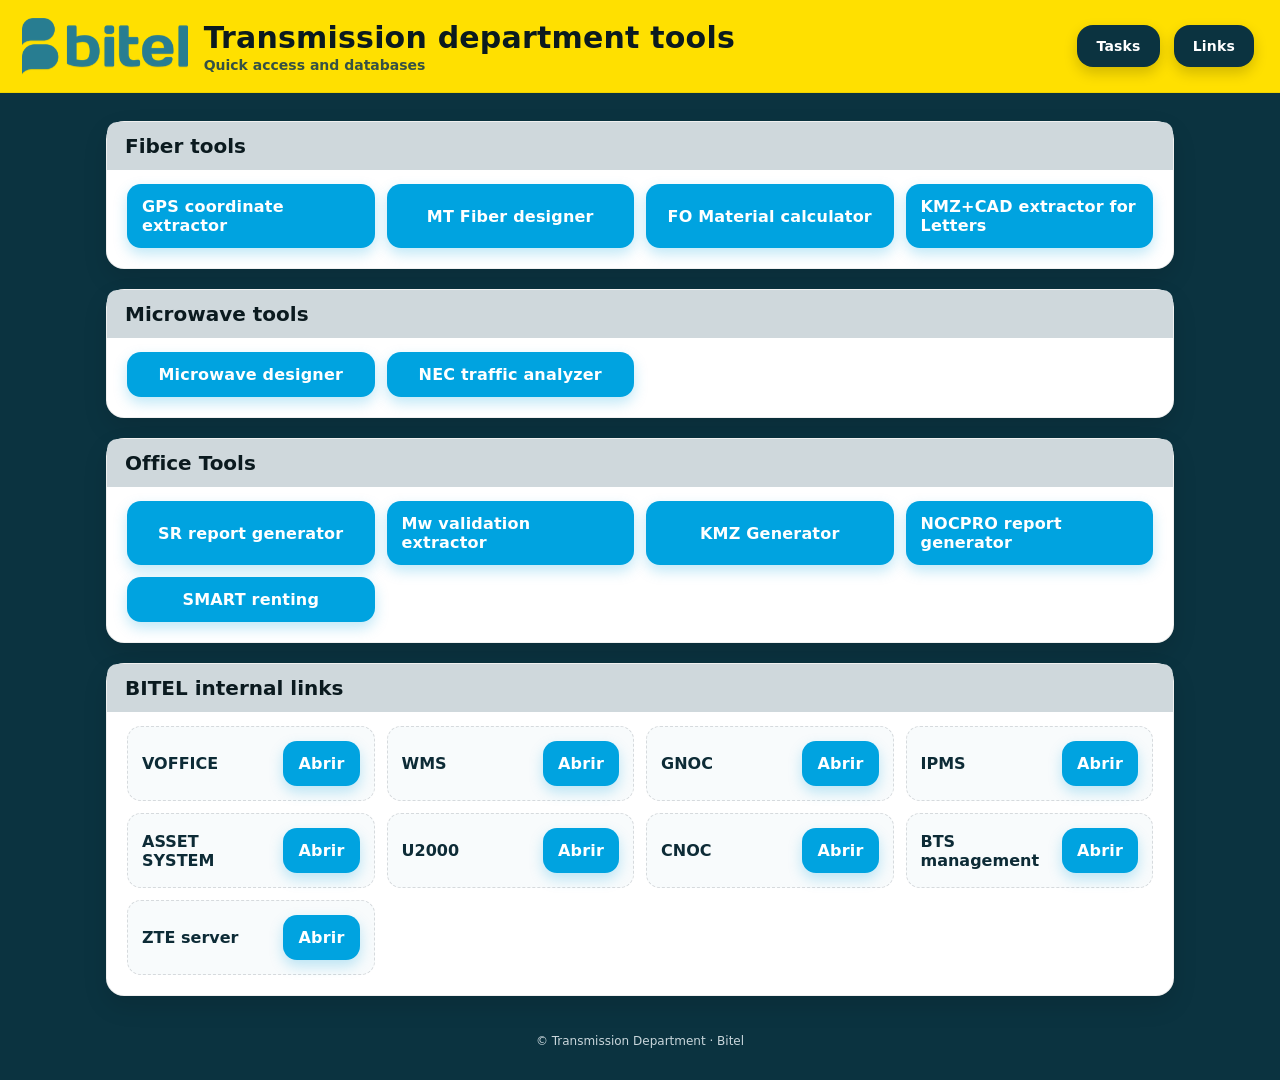
<file: index.html>
<!DOCTYPE html>
<html lang="es">

<head>
    <meta charset="utf-8" />
    <meta name="viewport" content="width=device-width, initial-scale=1" />

    <title>Transmission department tools</title>

    <!-- Evitar cache -->
    <meta http-equiv="Cache-Control" content="no-cache, no-store, must-revalidate" />
    <meta http-equiv="Pragma" content="no-cache" />
    <meta http-equiv="Expires" content="0" />

    <!-- CSS externo -->
    <link rel="stylesheet" href="assets/css/styles.css" />

    <!-- JS -->
    <script src="assets/js/main.js" defer></script>
</head>

<body>

    <!-- CABECERA -->
    <header class="header">

        <!-- BLOQUE IZQUIERDO -->
        <div class="header-left">

            <img src="assets/img/bitel_logo.png" alt="Bitel logo" />

            <div class="title-wrap">
                <div class="title">
                    Transmission department tools
                </div>

                <div class="subtitle">
                    Quick access and databases
                </div>
            </div>

        </div>

        <!-- BOTONES DERECHA -->
        <div style="margin-left:auto; display:flex; gap:10px;">

            <a
                href="https://vikunja.38-250-161-19.nip.io"
                class="btn header-btn"
                target="_blank"
                rel="noopener noreferrer"
            >
                Tasks
            </a>

            <a
                href="links-tra/"
                class="btn header-btn"
                rel="noopener noreferrer"
            >
                Links
            </a>

        </div>

    </header>

    <main class="container">

        <!-- Herramientas -->
        <section class="section">

            <h2>Fiber tools</h2>

            <div class="grid">

                <a
                    class="btn"
                    href="kmz_extractor/"
                    rel="noopener noreferrer"
                >
                    GPS coordinate extractor
                </a>

                <a
                    class="btn"
                    href="poles-extractor/"
                    rel="noopener noreferrer"
                >
                    MT Fiber designer
                </a>

                <a
                    class="btn"
                    href="assets/data/Fiber_material_calculator.xlsm"
                    download="Fiber_material_calculator.xlsm"
                >
                    FO Material calculator
                </a>

                <a
                    class="btn"
                    href="https://alvaromartinezg.github.io/informativeletter/"
                    target="_blank"
                    rel="noopener noreferrer"
                >
                    KMZ+CAD extractor for Letters
                </a>

            </div>

        </section>

        <section class="section">

            <h2>Microwave tools</h2>

            <div class="grid">

                <a
                    class="btn"
                    href="https://alvaromartinezg.github.io/microwavedesigner/"
                    rel="noopener noreferrer"
                >
                    Microwave designer
                </a>

                <a
                    class="btn"
                    href="traffic-analyzer/"
                    rel="noopener noreferrer"
                >
                    NEC traffic analyzer
                </a>
                
            </div>

        </section>

        <section class="section">

            <h2>Office Tools</h2>

            <div class="grid">

                <a
                    class="btn"
                    href="https://alvaromartinezg.github.io/sr_dashboard/"
                    rel="noopener noreferrer"
                >
                    SR report generator
                </a>

                <a
                    class="btn"
                    href="https://alvaromartinezg.github.io/extractor-validaciones/"
                    rel="noopener noreferrer"
                >
                    Mw validation extractor
                </a>

                <a
                    class="btn"
                    href="generate-kmz/"
                    rel="noopener noreferrer"
                >
                    KMZ Generator
                    
                <a
                    class="btn"
                    href="nocpro-report-generator/"
                    rel="noopener noreferrer"
                >
                    NOCPRO report generator                   
                </a>

                 <a
                    class="btn"
                    href="smart-renting/"
                    rel="noopener noreferrer"
                >
                    SMART renting                 
                </a>
                
            </div>

        </section>

        <section class="section">

            <h2>BITEL internal links</h2>

            <div class="grid">

                <div class="linkcard">
                    <span class="name">VOFFICE</span>
                    <a
                        class="btn"
                        href="http://voffice.viettel.vn/app-view/"
                        target="_blank"
                        rel="noopener noreferrer"
                    >
                        Abrir
                    </a>
                </div>

                <div class="linkcard">
                    <span class="name">WMS</span>
                    <a
                        class="btn"
                        href="https://auth.viettel.vn/auth/login?appCode=PT08014_NC&service=http%3A%2F%2F10.121.6.132%3A8087%2FWMS"
                        target="_blank"
                        rel="noopener noreferrer"
                    >
                        Abrir
                    </a>
                </div>

                <div class="linkcard">
                    <span class="name">GNOC</span>
                    <a
                        class="btn"
                        href="https://10.255.58.201:9000/"
                        target="_blank"
                        rel="noopener noreferrer"
                    >
                        Abrir
                    </a>
                </div>

                <div class="linkcard">
                    <span class="name">IPMS</span>
                    <a
                        class="btn"
                        href="https://10.121.62.70"
                        target="_blank"
                        rel="noopener noreferrer"
                    >
                        Abrir
                    </a>
                </div>

                <div class="linkcard">
                    <span class="name">ASSET SYSTEM</span>
                    <a
                        class="btn"
                        href="http://10.121.6.132:8880/AMS/authenticateAction.do"
                        target="_blank"
                        rel="noopener noreferrer"
                    >
                        Abrir
                    </a>
                </div>

                <div class="linkcard">
                    <span class="name">U2000</span>
                    <a
                        class="btn"
                        href="https://10.121.42.67:31943/unisso/login.action"
                        target="_blank"
                        rel="noopener noreferrer"
                    >
                        Abrir
                    </a>
                </div>

                <div class="linkcard">
                    <span class="name">CNOC</span>
                    <a
                        class="btn"
                        href="http://10.121.184.131:8888/#/"
                        target="_blank"
                        rel="noopener noreferrer"
                    >
                        Abrir
                    </a>
                </div>

                <div class="linkcard">
                    <span class="name">BTS management</span>
                    <a
                        class="btn"
                        href="http://btsmanagement.bitel.com.pe:8080/bts-plan/index"
                        target="_blank"
                        rel="noopener noreferrer"
                    >
                        Abrir
                    </a>
                </div>                

                <div class="linkcard">
                    <span class="name">ZTE server</span>
                    <a
                        class="btn"
                        href="https://10.121.171.54:28001/uportal/framework/default.html#/home"
                        target="_blank"
                        rel="noopener noreferrer"
                    >
                        Abrir
                    </a>
                </div>                    
            </div>

        </section>

        <div class="footer">
            © Transmission Department · Bitel
        </div>

    </main>

</body>

</html>
</file>
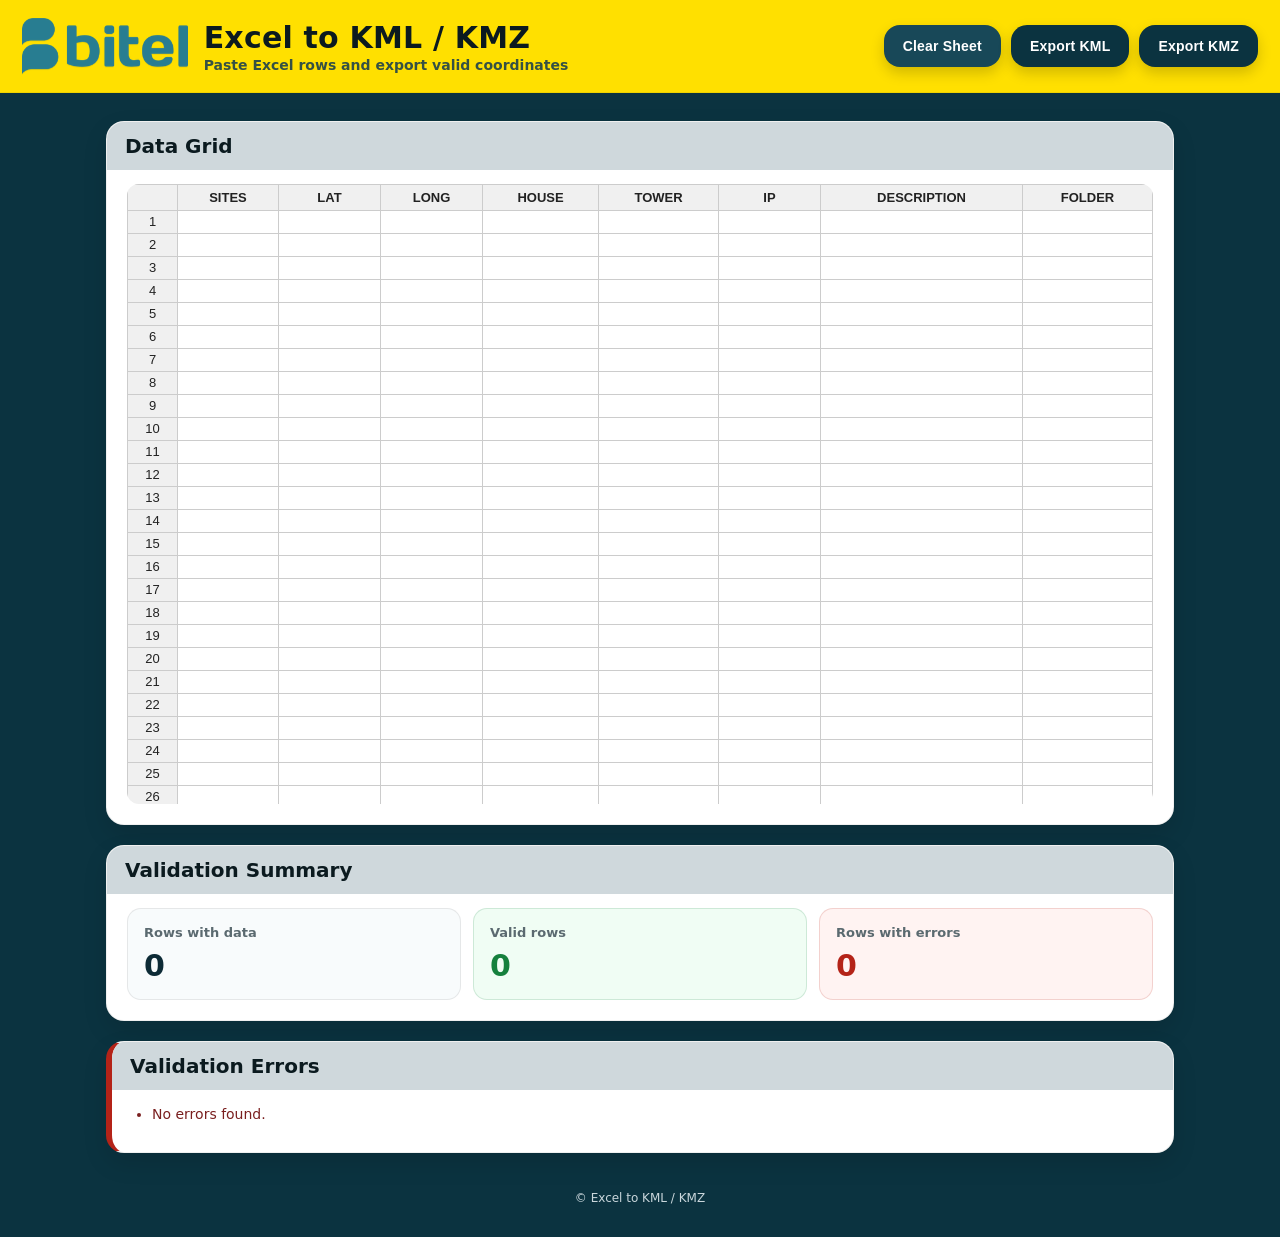
<file: generate-kmz/index.html>
<!DOCTYPE html>
<html lang="en">
<head>
  <meta charset="UTF-8" />
  <meta name="viewport" content="width=device-width, initial-scale=1.0" />
  <title>Excel to KML / KMZ</title>

  <meta http-equiv="Cache-Control" content="no-cache, no-store, must-revalidate" />
  <meta http-equiv="Pragma" content="no-cache" />
  <meta http-equiv="Expires" content="0" />

  <!-- Libraries -->
  <link rel="stylesheet" href="libs/handsontable.full.min.css" />
  <script src="libs/handsontable.full.min.js"></script>
  <script src="libs/jszip.min.js"></script>

  <!-- External CSS -->
  <link rel="stylesheet" href="css/styles.css" />
</head>
<body>
  <header class="header">
    <div class="header-left">
      <img src="../assets/img/bitel_logo.png" class="logo" alt="bitel">

      <div class="title-wrap">
        <div class="title">Excel to KML / KMZ</div>
        <div class="subtitle">Paste Excel rows and export valid coordinates</div>
      </div>
    </div>

    <div class="header-actions">
      <button class="btn header-btn secondary-dark" id="btnClear">Clear Sheet</button>
      <button class="btn header-btn" id="btnExportKML">Export KML</button>
      <button class="btn header-btn" id="btnExportKMZ">Export KMZ</button>
    </div>
  </header>

  <main class="container">
    <section class="section">
      <h2>Data Grid</h2>
      <div id="grid"></div>
    </section>

    <section class="section">
      <h2>Validation Summary</h2>

      <div class="summary-grid">
        <div class="summary-card">
          <div class="summary-label">Rows with data</div>
          <div class="summary-value" id="countRows">0</div>
        </div>

        <div class="summary-card valid">
          <div class="summary-label">Valid rows</div>
          <div class="summary-value" id="countValid">0</div>
        </div>

        <div class="summary-card invalid">
          <div class="summary-label">Rows with errors</div>
          <div class="summary-value" id="countInvalid">0</div>
        </div>
      </div>
    </section>

    <section class="section error-section">
      <h2>Validation Errors</h2>
      <ul id="errorList" class="error-list">
        <li>No errors found.</li>
      </ul>
    </section>

    <div class="footer">© Excel to KML / KMZ</div>
  </main>

  <script src="js/main.js"></script>
</body>
</html>
</file>
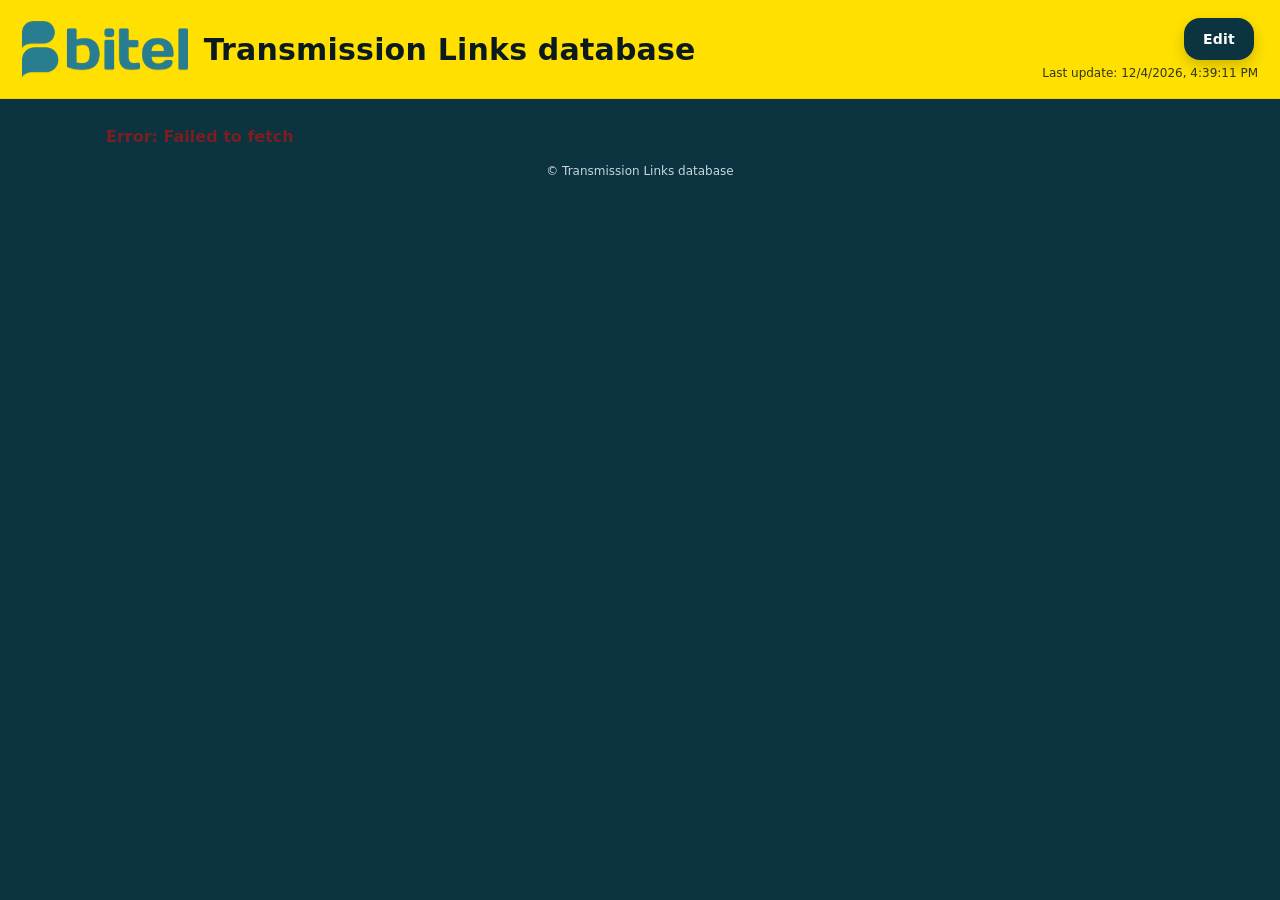
<file: Links-tra/index.html>
<!DOCTYPE html>
<html lang="es">
<head>
  <meta charset="utf-8" />
  <meta name="viewport" content="width=device-width, initial-scale=1" />
  <title>Transmission Links database</title>

  <!-- Evitar cache -->
  <meta http-equiv="Cache-Control" content="no-cache, no-store, must-revalidate" />
  <meta http-equiv="Pragma" content="no-cache" />
  <meta http-equiv="Expires" content="0" />

  <link rel="stylesheet" href="css/styles.css" />
  <script src="js/main.js" defer></script>
</head>

<body>
  <header class="header">
    <div class="header-left">
      <!-- Si no tienes logo, borra esta línea o sube img/bitel_logo.png -->
      <img 
        src="../img/bitel_logo.png" 
        alt="Logo" 
        style="cursor:pointer;"
        onclick="window.open('https://alvaromartinezg.github.io/transmission.department/','_blank')"
        />

      <div class="title-wrap">
        <div class="title">Transmission Links database</div>
      </div>
    </div>

    <!-- Derecha: Edit + fecha debajo -->
    <div style="display:flex; flex-direction:column; align-items:flex-end; gap:6px; margin-left:auto; text-align:right;">
      <a
        id="btnOpenSheet"
        class="btn header-btn"
        href="https://docs.google.com/spreadsheets/d/1t6MH60weJzUU30DJZ1s3tjhOtjsX1IqersjEL15roZs/edit?usp=sharing"
        target="_blank"
        rel="noopener noreferrer"
        style="text-decoration:none;"
      >
        Edit
      </a>

      <div style="font-size:12px; opacity:.85; white-space:nowrap;">
        Last update: <span id="lastUpdate">—</span>
      </div>
    </div>
  </header>

  <main class="container">
    <!-- Secciones dinámicas según Columna A -->
    <div id="sections"></div>

    <!-- Solo para mostrar errores si ocurren -->
    <div id="errorBox" class="muted"
         style="margin-top:10px; display:none; color:#7a1f1f; font-weight:700;">
      Error: <span id="errorText"></span>
    </div>

    <div class="footer">© Transmission Links database</div>
  </main>
</body>
</html>
</file>
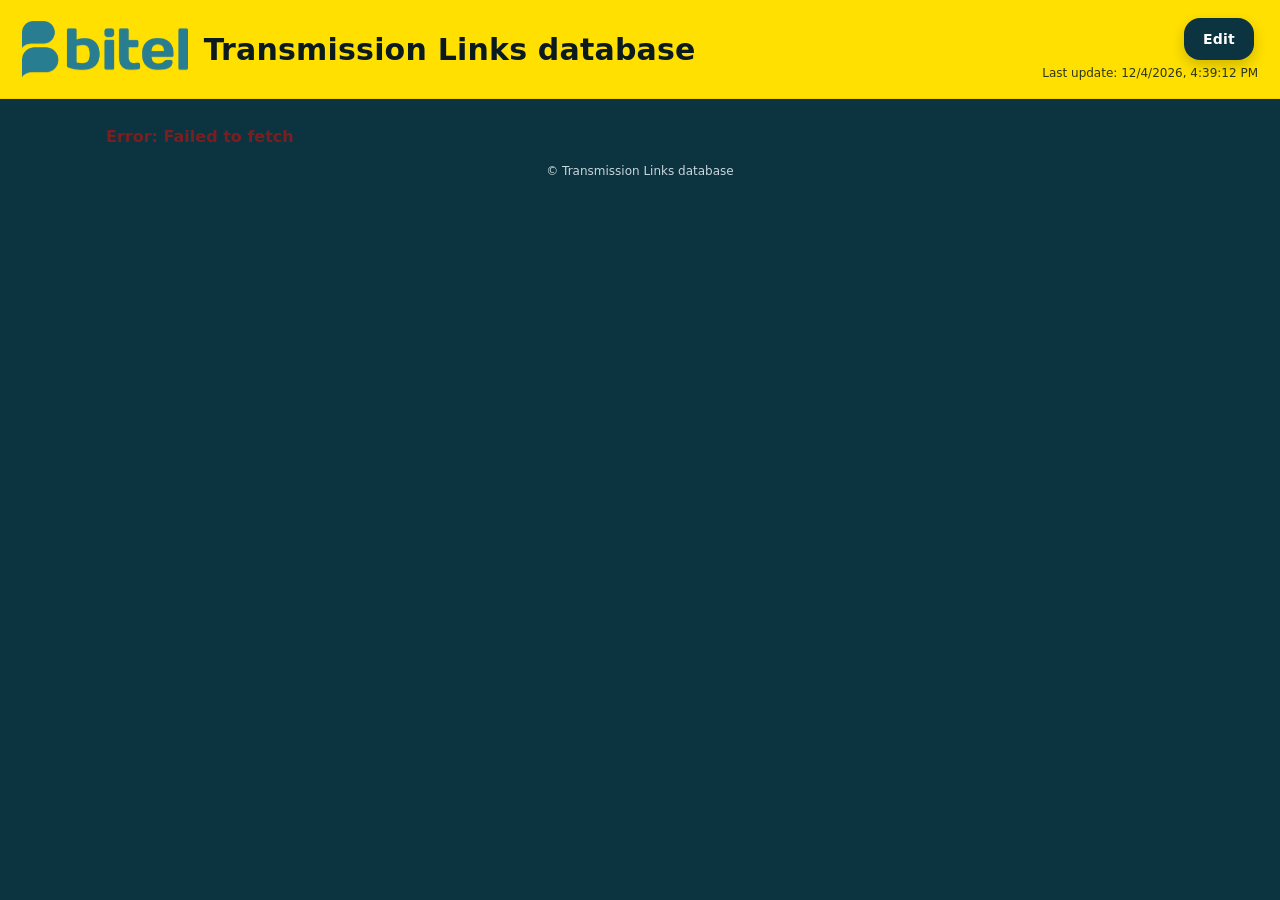
<file: links-tra/index.html>
<!DOCTYPE html>
<html lang="es">
<head>
  <meta charset="utf-8" />
  <meta name="viewport" content="width=device-width, initial-scale=1" />
  <title>Transmission Links database</title>

  <!-- Evitar cache -->
  <meta http-equiv="Cache-Control" content="no-cache, no-store, must-revalidate" />
  <meta http-equiv="Pragma" content="no-cache" />
  <meta http-equiv="Expires" content="0" />

  <link rel="stylesheet" href="css/styles.css" />
  <script src="js/main.js" defer></script>
</head>

<body>
  <header class="header">
    <div class="header-left">
      <!-- Si no tienes logo, borra esta línea o sube img/bitel_logo.png -->
      <img 
        src="../assets/img/bitel_logo.png" 
        alt="Logo" 
        style="cursor:pointer;"
        onclick="window.open('https://alvaromartinezg.github.io/transmission.department/','_blank')"
        />

      <div class="title-wrap">
        <div class="title">Transmission Links database</div>
      </div>
    </div>

    <!-- Derecha: Edit + fecha debajo -->
    <div style="display:flex; flex-direction:column; align-items:flex-end; gap:6px; margin-left:auto; text-align:right;">
      <a
        id="btnOpenSheet"
        class="btn header-btn"
        href="https://docs.google.com/spreadsheets/d/1t6MH60weJzUU30DJZ1s3tjhOtjsX1IqersjEL15roZs/edit?usp=sharing"
        target="_blank"
        rel="noopener noreferrer"
        style="text-decoration:none;"
      >
        Edit
      </a>

      <div style="font-size:12px; opacity:.85; white-space:nowrap;">
        Last update: <span id="lastUpdate">—</span>
      </div>
    </div>
  </header>

  <main class="container">
    <!-- Secciones dinámicas según Columna A -->
    <div id="sections"></div>

    <!-- Solo para mostrar errores si ocurren -->
    <div id="errorBox" class="muted"
         style="margin-top:10px; display:none; color:#7a1f1f; font-weight:700;">
      Error: <span id="errorText"></span>
    </div>

    <div class="footer">© Transmission Links database</div>
  </main>
</body>
</html>
</file>
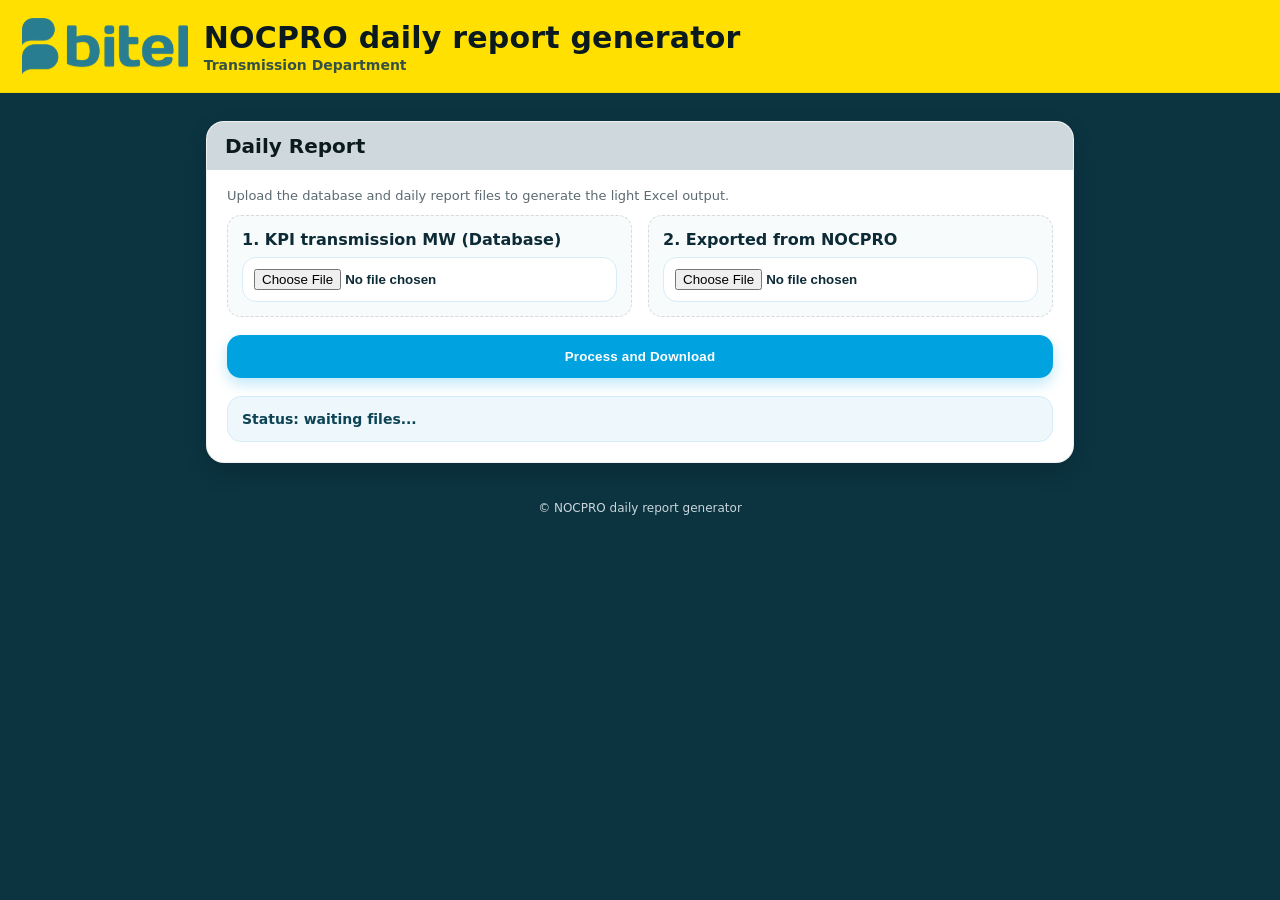
<file: nocpro-report-generator/index.html>
<!DOCTYPE html>
<html lang="es">
<head>
  <meta charset="UTF-8" />
  <meta name="viewport" content="width=device-width, initial-scale=1.0" />
  <title>Daily Report</title>

  <script src="./xlsx.full.min.js"></script>

  <style>
    :root{
      --bitel-yellow:#FFE000;
      --bitel-blue:#00A3E0;
      --bitel-blue-600:#008bbf;
      --page-bg:#0b3340;
      --card-bg:#ffffff;
      --text:#0e1b1f;
      --muted:#5b6a70;
      --ring: rgba(0,163,224,.35);
      --shadow: 0 10px 24px rgba(0,0,0,.12);
      --radius:18px;
    }

    *{box-sizing:border-box}
    html,body{height:100%}

    body{
      margin:0;
      font-family: system-ui,-apple-system,Segoe UI,Roboto,Ubuntu,Cantarell,"Helvetica Neue",Arial;
      background: var(--page-bg);
      color: var(--text);
    }

    .header{
      background: var(--bitel-yellow);
      padding: 18px 22px;
      display:flex;
      align-items:center;
      gap:16px;
      position:sticky;
      top:0;
      z-index:5;
      border-bottom: 1px solid rgba(0,0,0,.06);
    }

    .header-left{
      display:flex;
      align-items:center;
      gap:16px;
    }

    .header img{
      height:56px;
      width:auto;
      display:block;
      filter: drop-shadow(0 1px 0 rgba(0,0,0,.06));
    }

    .title-wrap{
      display:flex;
      flex-direction:column;
      gap:2px;
    }

    .title{
      font-weight:800;
      letter-spacing:.2px;
      font-size: clamp(20px, 2.4vw, 30px);
      color:#0b1a1f;
    }

    .subtitle{
      font-weight:600;
      color:#20424c;
      font-size:14px;
      opacity:.9;
    }

    .container{
      max-width: 900px;
      margin: 28px auto;
      padding: 0 16px;
    }

    .section{
      background: var(--card-bg);
      border-radius: var(--radius);
      box-shadow: var(--shadow);
      padding: 20px;
      margin-bottom: 20px;
      border:1px solid rgba(0,0,0,.06);
      overflow:hidden;
    }

    .section h2{
      margin: -20px -20px 18px -20px;
      font-size: 20px;
      color: #0b1a1f;
      background: #cfd8dc;
      padding: 12px 18px;
      border-radius: 10px 10px 0 0;
    }

    .hint{
      color: var(--muted);
      font-size:13px;
      margin:6px 0 12px;
    }

    .upload-grid{
      display:grid;
      grid-template-columns: repeat(2, minmax(0, 1fr));
      gap:16px;
      margin-top: 10px;
    }

    .upload-card{
      border:1px dashed #d6dadd;
      border-radius:14px;
      padding:14px;
      background:#f8fbfc;
    }

    label{
      font-weight:800;
      display:block;
      margin-bottom:8px;
      color:#0d2b36;
    }

    input[type="file"]{
      width:100%;
      padding:11px;
      border:1px solid #d6ecf6;
      border-radius:14px;
      background:#ffffff;
      color:#0d2b36;
      font-weight:600;
      cursor:pointer;
    }

    input[type="file"]:focus{
      outline:none;
      box-shadow:0 0 0 4px var(--ring);
    }

    .btn{
      width:100%;
      display:inline-flex;
      align-items:center;
      justify-content:center;
      gap:10px;
      text-decoration:none;
      cursor:pointer;
      border:1px solid transparent;
      border-radius:14px;
      padding:13px 14px;
      font-weight:800;
      letter-spacing:.2px;
      background: var(--bitel-blue);
      color:white;
      box-shadow: 0 6px 14px rgba(0,163,224,.25);
      transition: transform .08s ease, box-shadow .12s ease, background .12s ease;
      margin-top:18px;
    }

    .btn:hover{
      transform: translateY(-1px);
      background: var(--bitel-blue-600);
    }

    .btn:focus{
      outline: none;
      box-shadow: 0 0 0 4px var(--ring);
    }

    .btn:disabled{
      background:#8b9aa0;
      cursor:not-allowed;
      transform:none;
      box-shadow:none;
    }

    #status{
      margin-top:18px;
      padding:14px;
      border-radius:14px;
      background:#eef7fb;
      color:#0c4455;
      white-space:pre-line;
      font-size:14px;
      font-weight:700;
      border:1px solid #d6ecf6;
    }

    .footer{
      color:#c9d6db;
      font-size:12px;
      text-align:center;
      padding:18px 0 32px;
    }

    @media (max-width:720px){
      .upload-grid{ grid-template-columns: 1fr; }
    }

    @media (max-width:520px){
      .header{ padding:14px 14px }
      .header img{ height:48px }
    }
  </style>
</head>
<body>
  <header class="header">
    <div class="header-left">
      <img src="../assets/img/bitel_logo.png" alt="Logo Bitel" />
      <div class="title-wrap">
        <div class="title">NOCPRO daily report generator</div>
        <div class="subtitle">Transmission Department</div>
      </div>
    </div>
  </header>

  <main class="container">
    <section class="section">
      <h2>Daily Report</h2>
      <p class="hint">Upload the database and daily report files to generate the light Excel output.</p>

      <div class="upload-grid">
        <div class="upload-card">
          <label>1. KPI transmission MW (Database)</label>
          <input type="file" id="dbFile" accept=".xlsx,.xls" />
        </div>

        <div class="upload-card">
          <label>2. Exported from NOCPRO</label>
          <input type="file" id="dailyFile" accept=".xlsx,.xls,.xlsm" />
        </div>
      </div>

      <button id="btnProcesar" class="btn">Process and Download</button>

      <div id="status">Status: waiting files...</div>
    </section>

    <div class="footer">© NOCPRO daily report generator</div>
  </main>

  <script>
    const statusDiv = document.getElementById('status');
    const btnProcesar = document.getElementById('btnProcesar');

    function status(msg) {
      statusDiv.textContent = msg;
      console.log(msg);
    }

    function normalizeIP(v) {
      return v === undefined || v === null ? "" : String(v).trim();
    }

    function parseSat(v) {
      if (v === undefined || v === null || v === "") return null;

      const n = Number(v);

      if (Number.isNaN(n)) return null;

      return n;
    }

    function readFile(file) {
      return new Promise((resolve, reject) => {
        const reader = new FileReader();

        reader.onload = function(e) {
          try {
            const data = new Uint8Array(e.target.result);
            const wb = XLSX.read(data, { type: 'array', cellStyles: false, cellNF: false, cellHTML: false });
            resolve(wb);
          } catch (err) {
            reject(err);
          }
        };

        reader.onerror = function() {
          reject(new Error('No se pudo leer el archivo.'));
        };

        reader.readAsArrayBuffer(file);
      });
    }

    function maxRow(sheet) {
      if (!sheet || !sheet['!ref']) return 0;
      return XLSX.utils.decode_range(sheet['!ref']).e.r + 1;
    }

    function requireSheet(workbook, sheetName, fileName) {
      const sheet = workbook.Sheets[sheetName];

      if (!sheet) {
        const available = workbook.SheetNames.join(', ');
        throw new Error(
          `No page found "${sheetName}" en: ${fileName}\n` +
          `Pages found: ${available}`
        );
      }

      return sheet;
    }

    async function processFiles() {
      try {
        if (typeof XLSX === 'undefined') {
          throw new Error('Problem with librery check with administrator.');
        }

        const dbFile = document.getElementById('dbFile').files[0];
        const dailyFile = document.getElementById('dailyFile').files[0];

        if (!dbFile || !dailyFile) {
          alert('Upload both files.');
          status('Status: not all files uploaded.');
          return;
        }

        btnProcesar.disabled = true;
        status('Status: Reading files...');

        const dbWB = await readFile(dbFile);
        const dailyWB = await readFile(dailyFile);

        status('Status: reviewing pages...');

        const dbSheet = requireSheet(dbWB, 'GENERAL REPORT', dbFile.name);
        const dailySheet = requireSheet(dailyWB, 'Sheet', dailyFile.name);

        status('Status: Proccesing...');

        const satMap = new Map();
        const dailyMaxRow = maxRow(dailySheet);

        for (let r = 4; r <= dailyMaxRow; r++) {
          const ip = normalizeIP(dailySheet[`I${r}`]?.v);
          const sat = parseSat(dailySheet[`J${r}`]?.v);

          if (!ip || sat === null) continue;

          if (!satMap.has(ip) || sat > satMap.get(ip)) {
            satMap.set(ip, sat);
          }
        }

        status('Status: Creating daily report...');

        const output = [];
        output.push(['IP I', 'IP J', 'Sat I', 'Sat J', 'Max']);

        const dbMaxRow = maxRow(dbSheet);

        for (let r = 3; r <= dbMaxRow; r++) {
          const ipI = normalizeIP(dbSheet[`I${r}`]?.v);
          const ipJ = normalizeIP(dbSheet[`J${r}`]?.v);

          if (!ipI && !ipJ) continue;

          const sI = satMap.has(ipI) ? satMap.get(ipI) / 100 : '-';
          const sJ = satMap.has(ipJ) ? satMap.get(ipJ) / 100 : '-';

          const maxVal = Math.max(
            typeof sI === 'number' ? sI : 0,
            typeof sJ === 'number' ? sJ : 0
          );

          output.push([ipI, ipJ, sI, sJ, maxVal]);
        }

        const ws = XLSX.utils.aoa_to_sheet(output);
        const wb = XLSX.utils.book_new();
        XLSX.utils.book_append_sheet(wb, ws, 'Daily report');

        status('Status: downloading file...');

        XLSX.writeFile(wb, 'Daily_report_liviano.xlsx', { compression: true });

        status(
          'Process finished successfully.\n' +
          'IPs found in report exported from NOCPRO: ' + satMap.size + '\n' +
          'Files generated: ' + (output.length - 1)
        );
      } catch (err) {
        console.error(err);
        alert('Error: ' + err.message);
        status('Error:\n' + err.message);
      } finally {
        btnProcesar.disabled = false;
      }
    }

    btnProcesar.addEventListener('click', processFiles);
  </script>
</body>
</html>
</file>
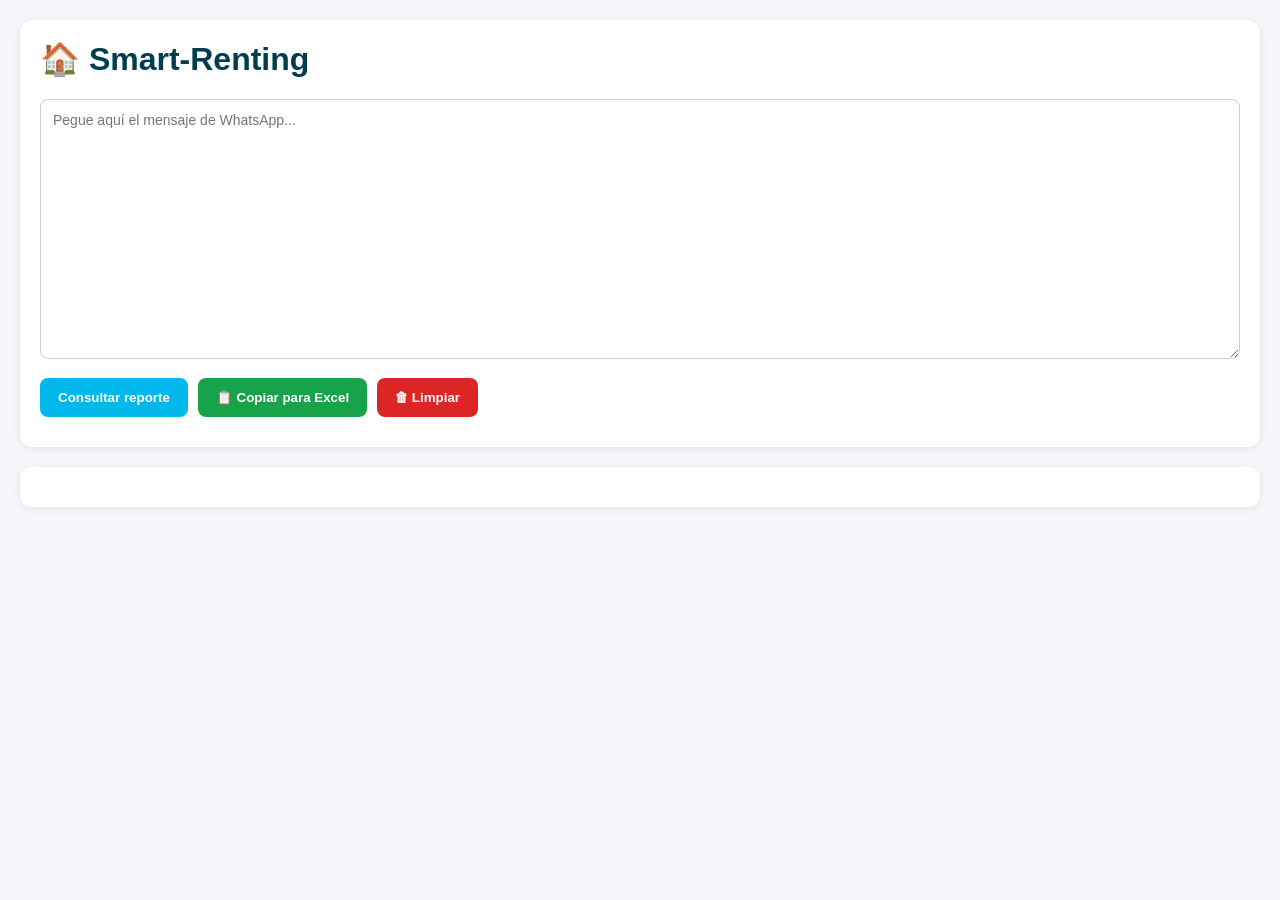
<file: smart-renting/index.html>
<!DOCTYPE html>
<html lang="es">
<head>
<meta charset="UTF-8">
<meta name="viewport" content="width=device-width, initial-scale=1.0">
<title>Smart-Renting</title>

<style>
:root{
    --bitel-yellow:#FFF200;
    --bitel-cyan:#00B8EB;
    --bitel-teal:#008D97;
    --bitel-deep:#003E4F;
    --bg:#f5f7fa;
}

*{
    box-sizing:border-box;
    font-family:Arial,Helvetica,sans-serif;
}

body{
    margin:0;
    background:var(--bg);
    padding:20px;
}

.container{
    max-width:1400px;
    margin:auto;
}

.card{
    background:#fff;
    border-radius:12px;
    padding:20px;
    box-shadow:0 2px 10px rgba(0,0,0,.08);
    margin-bottom:20px;
}

h1{
    margin-top:0;
    color:var(--bitel-deep);
}

textarea{
    width:100%;
    min-height:260px;
    resize:vertical;
    padding:12px;
    border:1px solid #ccc;
    border-radius:8px;
    font-size:14px;
}

.buttons{
    display:flex;
    gap:10px;
    margin-top:15px;
    flex-wrap:wrap;
}

button{
    border:none;
    padding:12px 18px;
    border-radius:8px;
    cursor:pointer;
    font-weight:bold;
}

.btn-send{
    background:var(--bitel-cyan);
    color:white;
}

.btn-copy{
    background:#16a34a;
    color:white;
}

.btn-clear{
    background:#dc2626;
    color:white;
}

.status{
    margin-top:10px;
    font-weight:bold;
}

.table-wrap{
    overflow-x:auto;
}

table{
    width:100%;
    border-collapse:collapse;
    margin-top:15px;
}

th{
    background:var(--bitel-deep);
    color:white;
    padding:10px;
    border:1px solid #ddd;
    white-space:nowrap;
}

td{
    padding:8px;
    border:1px solid #ddd;
    white-space:nowrap;
}

.hidden{
    display:none;
}
</style>
</head>

<body>

<div class="container">

    <div class="card">
        <h1>🏠 Smart-Renting</h1>

        <textarea id="txtInput" placeholder="Pegue aquí el mensaje de WhatsApp..."></textarea>

        <div class="buttons">
            <button class="btn-send" onclick="consultar()">Consultar reporte</button>
            <button class="btn-copy" onclick="copiarExcel()">📋 Copiar para Excel</button>
            <button class="btn-clear" onclick="limpiar()">🗑 Limpiar</button>
        </div>

        <div class="status" id="status"></div>
    </div>

    <div class="card">
        <div class="table-wrap">
            <table id="tblResultado" class="hidden">
                <thead>
                    <tr>
                        <th>SITE</th>
                        <th>CANDIDATE</th>
                        <th>LAT</th>
                        <th>LONG</th>
                        <th>HEIGHT OF TREE</th>
                        <th>HEIGHT OF HOUSE</th>
                        <th>HEIGHT OF TOWER</th>
                        <th>LINK TO</th>
                        <th>LOGICAL LINK</th>
                        <th>Main Tx</th>
                    </tr>
                </thead>
                <tbody id="tbodyResultado"></tbody>
            </table>
        </div>
    </div>

</div>

<script>
const WEBHOOK_URL = "https://n8n.38-250-161-19.nip.io/webhook/smart-renting";

let ultimoResultado = [];

const COLUMNAS = [
    "SITE",
    "CANDIDATE",
    "LAT",
    "LONG",
    "HEIGHT OF TREE",
    "HEIGHT OF HOUSE",
    "HEIGHT OF TOWER",
    "LINK TO",
    "LOGICAL LINK",
    "Main Tx"
];

async function consultar(){

    const texto = document.getElementById("txtInput").value.trim();

    if(!texto){
        alert("Ingrese información.");
        return;
    }

    document.getElementById("status").innerHTML = "Procesando...";

    try{

        const response = await fetch(WEBHOOK_URL,{
            method:"POST",
            headers:{
                "Content-Type":"application/json"
            },
            body:JSON.stringify({
                mensaje:texto
            })
        });

        const rawText = await response.text();

        if(!rawText.trim()){
            throw new Error("El webhook respondió vacío.");
        }

        let responseData;

        try{
            responseData = JSON.parse(rawText);
        }catch(error){
            throw new Error("El webhook no devolvió un JSON válido.");
        }

const paquete = Array.isArray(responseData) ? responseData[0] : responseData;

const registros = normalizarRespuesta(paquete);

const kmzUrl = paquete.kmz_url || paquete.download_url || "";

console.log("RESPUESTA COMPLETA:", responseData);
console.log("KMZ URL:", kmzUrl);

ultimoResultado = registros;

mostrarTabla(registros);

if(kmzUrl){
    descargarZip(kmzUrl);
}

document.getElementById("status").innerHTML =
`✅ ${registros.length} registro(s) encontrado(s).`;

    }catch(error){

        console.error(error);

        document.getElementById("status").innerHTML =
        "❌ Error: " + error.message;
    }
}

function normalizarRespuesta(responseData){

    if(typeof responseData === "string"){
        responseData = JSON.parse(responseData);
    }

    if(Array.isArray(responseData)){

        // Si viene como array directo:
        // [{SITE:...}, {SITE:...}]
        if(responseData.every(item => item && item["SITE"] !== undefined)){
            return responseData;
        }

        // Si viene como n8n:
        // [{json:{SITE:...}}, {json:{SITE:...}}]
        if(responseData.every(item => item && item.json)){
            return responseData.map(item => item.json);
        }

        // Si viene mezclado
        return responseData.map(item => {
            if(item && item["SITE"] !== undefined){
                return item;
            }

            if(item && item.json && item.json["SITE"] !== undefined){
                return item.json;
            }

            return null;
        }).filter(item => item !== null);
    }

    if(responseData && responseData["SITE"] !== undefined){
        return [responseData];
    }

    if(responseData && responseData.data){
        return normalizarRespuesta(responseData.data);
    }

    if(responseData && responseData.body){
        return normalizarRespuesta(responseData.body);
    }

    if(responseData && responseData.registros){
        return normalizarRespuesta(responseData.registros);
    }

    throw new Error("No se encontraron registros válidos.");
}


function extraerRegistrosArray(array){

    const registros = [];

    array.forEach(item => {

        item = convertirTextoJson(item);

        if(item && item["SITE"]){
            registros.push(item);
            return;
        }

        if(item && item.json){

            const json = convertirTextoJson(item.json);

            if(Array.isArray(json)){
                registros.push(...extraerRegistrosArray(json));
            }else if(json && json["SITE"]){
                registros.push(json);
            }

            return;
        }

        if(item && typeof item === "object"){

            const camposPosibles = [
                "body",
                "data",
                "mensaje",
                "message",
                "text",
                "output",
                "result",
                "registros"
            ];

            for(const campo of camposPosibles){

                if(item[campo] !== undefined){

                    const valor = convertirTextoJson(item[campo]);

                    if(Array.isArray(valor)){
                        registros.push(...extraerRegistrosArray(valor));
                    }else if(valor && valor["SITE"]){
                        registros.push(valor);
                    }

                    return;
                }
            }
        }
    });

    if(!registros.length){
        throw new Error("El array recibido no contiene registros con SITE.");
    }

    return registros;
}

function convertirTextoJson(valor){

    if(typeof valor !== "string"){
        return valor;
    }

    let texto = valor.trim();

    texto = texto
        .replace(/^```json/i, "")
        .replace(/^```/i, "")
        .replace(/```$/i, "")
        .trim();

    try{
        return JSON.parse(texto);
    }catch(error){
        return valor;
    }
}

function mostrarTabla(registros){

    const tbody = document.getElementById("tbodyResultado");

    tbody.innerHTML = "";

    registros.forEach(r => {

        const tr = document.createElement("tr");

        tr.innerHTML = COLUMNAS.map(col => {
            return `<td>${escaparHtml(r[col] ?? "")}</td>`;
        }).join("");

        tbody.appendChild(tr);
    });

    document.getElementById("tblResultado").classList.remove("hidden");
}

function escaparHtml(valor){

    return String(valor)
        .replaceAll("&","&amp;")
        .replaceAll("<","&lt;")
        .replaceAll(">","&gt;")
        .replaceAll('"',"&quot;")
        .replaceAll("'","&#039;");
}

async function copiarExcel(){

    if(!ultimoResultado.length){
        alert("No hay datos.");
        return;
    }

    const texto = ultimoResultado.map(r => {
        return COLUMNAS.map(col => r[col] ?? "").join("\t");
    }).join("\n");

    await navigator.clipboard.writeText(texto);

    alert("Datos copiados para Excel.");
}
function descargarZip(downloadUrl){

    if(!downloadUrl){
        return;
    }

    const a = document.createElement("a");
    a.href = downloadUrl;
    a.download = "";
    document.body.appendChild(a);
    a.click();
    a.remove();
}
function limpiar(){

    document.getElementById("txtInput").value = "";
    document.getElementById("tbodyResultado").innerHTML = "";
    document.getElementById("tblResultado").classList.add("hidden");
    document.getElementById("status").innerHTML = "";

    ultimoResultado = [];
}
</script>

</body>
</html>
</file>
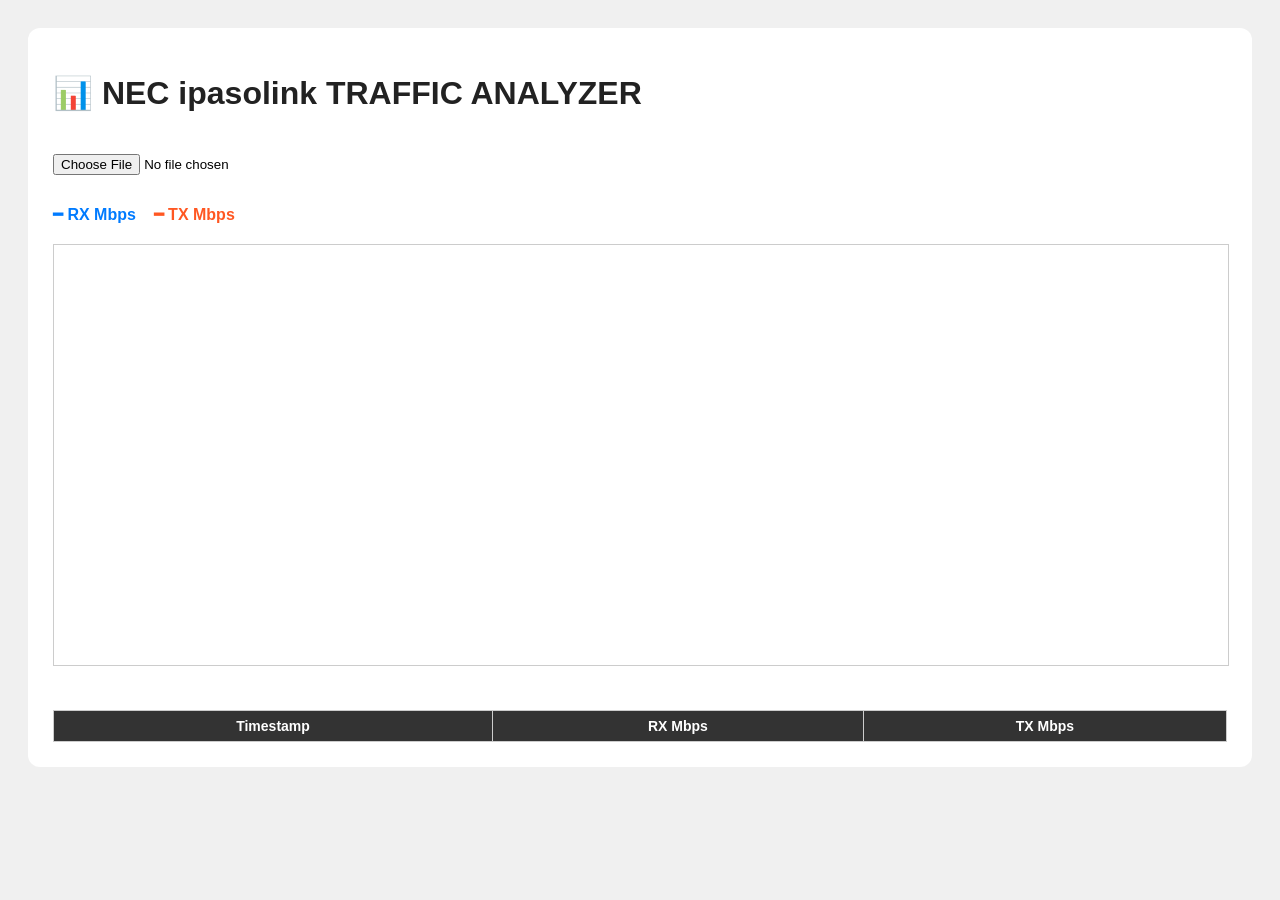
<file: traffic-analyzer/index.html>
<!DOCTYPE html>
<html lang="es">
<head>
<meta charset="UTF-8">
<title>NEC ipasolink TRAFFIC ANALYZER</title>

<style>
body {
    font-family: Arial, sans-serif;
    background: #f0f0f0;
    padding: 20px;
}

.container {
    background: white;
    padding: 25px;
    border-radius: 12px;
}

h1 {
    color: #222;
}

input {
    margin: 20px 0;
}

#chartCanvas {
    width: 100%;
    height: 420px;
    border: 1px solid #ccc;
    background: #fff;
    margin: 20px 0;
}

table {
    border-collapse: collapse;
    width: 100%;
    margin-top: 20px;
    font-size: 14px;
}

th, td {
    border: 1px solid #ccc;
    padding: 7px;
    text-align: center;
}

th {
    background: #333;
    color: white;
}

tr:nth-child(even) {
    background: #f7f7f7;
}

.legend {
    margin-top: 10px;
    font-weight: bold;
}

.rx {
    color: #007bff;
}

.tx {
    color: #ff5722;
}
</style>
</head>

<body>

<div class="container">
    <h1>📊 NEC ipasolink TRAFFIC ANALYZER</h1>

    <input type="file" id="fileInput" accept=".rmon,.txt,.csv">

    <div class="legend">
        <span class="rx">━ RX Mbps</span> &nbsp;&nbsp;
        <span class="tx">━ TX Mbps</span>
    </div>

    <canvas id="chartCanvas"></canvas>

    <table id="resultTable">
        <thead>
            <tr>
                <th>Timestamp</th>
                <th>RX Mbps</th>
                <th>TX Mbps</th>
            </tr>
        </thead>
        <tbody></tbody>
    </table>
</div>

<script>
document.getElementById("fileInput").addEventListener("change", function(e) {
    const file = e.target.files[0];
    if (!file) return;

    const reader = new FileReader();

    reader.onload = function(event) {
        procesarArchivo(event.target.result);
    };

    reader.readAsText(file);
});

function procesarArchivo(texto) {
    const lineas = texto.split(/\r?\n/);

    let labels = [];
    let rxData = [];
    let txData = [];

    const tbody = document.querySelector("#resultTable tbody");
    tbody.innerHTML = "";

    lineas.forEach(linea => {
        if (linea.trim() === "") return;

        const partes = linea.trim().split(",");

        if (partes.length < 23) return;
        if (!/^\d{2}:\d{2}$/.test(partes[0].trim())) return;

        let time = partes[0].trim();

        let L = parseFloat(partes[11]);
        let M = parseFloat(partes[12]);
        let N = parseFloat(partes[13]);
        let O = parseFloat(partes[14]);
        let P = parseFloat(partes[15]);
        let Q = parseFloat(partes[16]);
        let R = parseFloat(partes[17]);
        let S = parseFloat(partes[18]);
        let T = parseFloat(partes[19]);
        let U = parseFloat(partes[20]);
        let V = parseFloat(partes[21]);
        let W = parseFloat(partes[22]);

        let rx_bits =
            L * 64 * 8 +
            N * ((65 + 127) / 2) * 8 +
            P * ((128 + 255) / 2) * 8 +
            R * ((256 + 511) / 2) * 8 +
            T * ((512 + 1023) / 2) * 8 +
            V * ((1024 + 1518) / 2) * 8;

        let tx_bits =
            M * 64 * 8 +
            O * ((65 + 127) / 2) * 8 +
            Q * ((128 + 255) / 2) * 8 +
            S * ((256 + 511) / 2) * 8 +
            U * ((512 + 1023) / 2) * 8 +
            W * ((1024 + 1518) / 2) * 8;

        let rx_mbps = rx_bits / 900 / 1000000;
        let tx_mbps = tx_bits / 900 / 1000000;

        if (isNaN(rx_mbps) || isNaN(tx_mbps)) return;

        labels.push(time);
        rxData.push(rx_mbps);
        txData.push(tx_mbps);

        tbody.insertAdjacentHTML("beforeend", `
            <tr>
                <td>${time}</td>
                <td>${rx_mbps.toFixed(2)}</td>
                <td>${tx_mbps.toFixed(2)}</td>
            </tr>
        `);
    });

    dibujarGrafica(labels, rxData, txData);
}

function dibujarGrafica(labels, rxData, txData) {
    const canvas = document.getElementById("chartCanvas");
    const ctx = canvas.getContext("2d");

    canvas.width = canvas.clientWidth;
    canvas.height = 420;

    ctx.clearRect(0, 0, canvas.width, canvas.height);

    if (labels.length === 0) {
        ctx.fillText("No hay datos para graficar", 30, 30);
        return;
    }

    const paddingLeft = 70;
    const paddingRight = 30;
    const paddingTop = 30;
    const paddingBottom = 60;

    const chartWidth = canvas.width - paddingLeft - paddingRight;
    const chartHeight = canvas.height - paddingTop - paddingBottom;

    const maxValue = Math.max(...rxData, ...txData);
    const minValue = 0;

    function xPos(i) {
        return paddingLeft + (i / (labels.length - 1)) * chartWidth;
    }

    function yPos(value) {
        return paddingTop + chartHeight - ((value - minValue) / (maxValue - minValue)) * chartHeight;
    }

    // Fondo
    ctx.fillStyle = "#ffffff";
    ctx.fillRect(0, 0, canvas.width, canvas.height);

    // Ejes
    ctx.strokeStyle = "#333";
    ctx.lineWidth = 1;
    ctx.beginPath();
    ctx.moveTo(paddingLeft, paddingTop);
    ctx.lineTo(paddingLeft, paddingTop + chartHeight);
    ctx.lineTo(paddingLeft + chartWidth, paddingTop + chartHeight);
    ctx.stroke();

    // Líneas horizontales
    ctx.fillStyle = "#333";
    ctx.font = "12px Arial";

    for (let i = 0; i <= 5; i++) {
        const value = maxValue * i / 5;
        const y = yPos(value);

        ctx.strokeStyle = "#ddd";
        ctx.beginPath();
        ctx.moveTo(paddingLeft, y);
        ctx.lineTo(paddingLeft + chartWidth, y);
        ctx.stroke();

        ctx.fillStyle = "#333";
        ctx.fillText(value.toFixed(1), 10, y + 4);
    }

    function dibujarLinea(data, color) {
        ctx.strokeStyle = color;
        ctx.lineWidth = 2;
        ctx.beginPath();

        data.forEach((value, i) => {
            const x = xPos(i);
            const y = yPos(value);

            if (i === 0) ctx.moveTo(x, y);
            else ctx.lineTo(x, y);
        });

        ctx.stroke();

        data.forEach((value, i) => {
            const x = xPos(i);
            const y = yPos(value);

            ctx.fillStyle = color;
            ctx.beginPath();
            ctx.arc(x, y, 3, 0, Math.PI * 2);
            ctx.fill();
        });
    }

    dibujarLinea(rxData, "#007bff");
    dibujarLinea(txData, "#ff5722");

    // Etiquetas eje X
    ctx.fillStyle = "#333";
    ctx.font = "11px Arial";

    const salto = Math.ceil(labels.length / 12);

    labels.forEach((label, i) => {
        if (i % salto === 0) {
            const x = xPos(i);
            ctx.save();
            ctx.translate(x, paddingTop + chartHeight + 20);
            ctx.rotate(-Math.PI / 4);
            ctx.fillText(label, 0, 0);
            ctx.restore();
        }
    });

    // Títulos
    ctx.fillStyle = "#111";
    ctx.font = "bold 14px Arial";
    ctx.fillText("Tráfico RX/TX en Mbps", paddingLeft, 20);

    ctx.font = "12px Arial";
    ctx.fillText("Mbps", 10, 20);
}
</script>

</body>
</html>
</file>
<file: assets/css/styles.css>
:root{
  --bitel-yellow:#FFE000;
  --bitel-blue:#00A3E0;
  --bitel-blue-600:#008bbf;
  --page-bg:#0b3340;
  --card-bg:#ffffff;
  --text:#0e1b1f;
  --muted:#5b6a70;
  --ring: rgba(0,163,224,.35);
  --shadow: 0 10px 24px rgba(0,0,0,.12);
  --radius:18px;
}

*{box-sizing:border-box}
html,body{height:100%}

body{
  margin:0;
  font-family: system-ui,-apple-system,Segoe UI,Roboto,Ubuntu,Cantarell,"Helvetica Neue",Arial;
  background: var(--page-bg);
  color:#0b1a1f;
}

/* Header */
.header{
  background: var(--bitel-yellow);
  padding: 18px 22px;
  display:flex;
  align-items:center;
  gap:16px;
  position:sticky;
  top:0;
  z-index:5;
  border-bottom: 1px solid rgba(0,0,0,.06);
}

/* NUEVO: bloque izquierdo (logo + títulos) */
.header-left{
  display:flex;
  align-items:center;
  gap:16px;
}

.header img{
  height:56px;
  width:auto;
  display:block;
  filter: drop-shadow(0 1px 0 rgba(0,0,0,.06));
}

.title-wrap{
  display:flex;
  flex-direction:column;
  gap:2px;
}

.title{
  font-weight:800;
  letter-spacing:.2px;
  font-size: clamp(20px, 2.4vw, 30px);
  color:#0b1a1f;
}

.subtitle{
  font-weight:600;
  color:#20424c;
  font-size:14px;
  opacity:.9;
}

/* Contenedor principal */
.container{
  max-width: 1100px;
  margin: 28px auto;
  padding: 0 16px;
}

.section{
  background: var(--card-bg);
  border-radius: var(--radius);
  box-shadow: var(--shadow);
  padding: 20px;
  margin-bottom: 20px;
  border:1px solid rgba(0,0,0,.06);
}

.section h2{
  margin: -20px -20px 14px -20px;
  font-size: 20px;
  color: #0b1a1f;
  background: #cfd8dc;
  padding: 12px 18px;
  border-radius: 10px 10px 0 0;
}

.hint{
  color: var(--muted);
  font-size:13px;
  margin:6px 0 12px;
}

/* Grids */
.grid{
  display:grid;
  gap:12px;
  grid-template-columns: repeat(auto-fill, minmax(240px,1fr));
}

/* Botones */
.btn{
  display:inline-flex;
  align-items:center;
  justify-content:center;
  gap:10px;
  text-decoration:none;
  cursor:pointer;
  border:1px solid transparent;
  border-radius:14px;
  padding:12px 14px;
  font-weight:700;
  letter-spacing:.2px;
  background: var(--bitel-blue);
  color:white;
  box-shadow: 0 6px 14px rgba(0,163,224,.25);
  transition: transform .08s ease, box-shadow .12s ease, background .12s ease;
}

.btn:hover{
  transform: translateY(-1px);
  background: var(--bitel-blue-600);
}

.btn:focus{
  outline: none;
  box-shadow: 0 0 0 4px var(--ring);
}

.btn.secondary{
  background:#eef7fb;
  color:#0c4455;
  font-weight:600;
  border-color:#d6ecf6;
  box-shadow:none;
}

.btn.secondary:hover{
  background:#e4f2f9;
}

/* Botón del header (Task assignments) */
.header-btn{
  margin-left: auto;   /* lo empuja al extremo derecho */
  margin-right: 4px;   /* casi pegado al borde (ajusta a 0 si quieres) */
  background: #0b3340;
  color: #ffffff;
  border-radius: 16px;
  padding: 12px 18px;
  font-size: 14px;
  font-weight: 700;
  box-shadow: 0 6px 14px rgba(0,0,0,.18);
}

.header-btn:hover{
  background: #094050;
}

/* Tarjetas */
.linkcard{
  border:1px dashed #d6dadd;
  border-radius:14px;
  padding:14px;
  background:#f8fbfc;
  display:flex;
  align-items:center;
  justify-content:space-between;
  gap:10px;
}

.linkcard .name{
  font-weight:700;
  color:#0d2b36;
}

.muted{ color: var(--muted) }

/* Pie */
.footer{
  color:#c9d6db;
  font-size:12px;
  text-align:center;
  padding:18px 0 32px;
}

/* Responsive */
@media (max-width:520px){
  .header{ padding:14px 14px }
  .header img{ height:48px }
}
</file>
<file: generate-kmz/css/styles.css>
:root{
  --bitel-yellow:#FFE000;
  --bitel-blue:#00A3E0;
  --bitel-blue-600:#008bbf;
  --page-bg:#0b3340;
  --card-bg:#ffffff;
  --text:#0e1b1f;
  --muted:#5b6a70;
  --ring: rgba(0,163,224,.35);
  --shadow: 0 10px 24px rgba(0,0,0,.12);
  --radius:18px;
  --danger:#b42318;
  --danger-soft:#fff3f2;
  --success:#15803d;
  --success-soft:#f0fdf4;
}

*{box-sizing:border-box}
html,body{height:100%}

body{
  margin:0;
  font-family: system-ui,-apple-system,Segoe UI,Roboto,Ubuntu,Cantarell,"Helvetica Neue",Arial,sans-serif;
  background: var(--page-bg);
  color:#0b1a1f;
}

/* Header */
.header{
  background: var(--bitel-yellow);
  padding: 18px 22px;
  display:flex;
  align-items:center;
  justify-content:space-between;
  gap:16px;
  position:sticky;
  top:0;
  z-index:5;
  border-bottom: 1px solid rgba(0,0,0,.06);
}

.header-left{
  display:flex;
  align-items:center;
  gap:16px;
  min-width:0;
}

.header img{
  height:56px;
  width:auto;
  display:block;
  filter: drop-shadow(0 1px 0 rgba(0,0,0,.06));
}

.title-wrap{
  display:flex;
  flex-direction:column;
  gap:2px;
}

.title{
  font-weight:800;
  letter-spacing:.2px;
  font-size: clamp(20px, 2.4vw, 30px);
  color:#0b1a1f;
}

.subtitle{
  font-weight:600;
  color:#20424c;
  font-size:14px;
  opacity:.9;
}

.header-actions{
  display:flex;
  align-items:center;
  gap:10px;
  flex-wrap:wrap;
  justify-content:flex-end;
}

/* Main container */
.container{
  max-width: 1100px;
  margin: 28px auto;
  padding: 0 16px;
}

/* Sections */
.section{
  background: var(--card-bg);
  border-radius: var(--radius);
  box-shadow: var(--shadow);
  padding: 20px;
  margin-bottom: 20px;
  border:1px solid rgba(0,0,0,.06);
}

.section h2{
  margin: -20px -20px 14px -20px;
  font-size: 20px;
  color: #0b1a1f;
  background: #cfd8dc;
  padding: 12px 18px;
  border-radius: 10px 10px 0 0;
}

/* Grid */
#grid{
  width:100%;
  min-height:620px;
  overflow:hidden;
  border-radius:12px;
}

/* Buttons */
.btn{
  display:inline-flex;
  align-items:center;
  justify-content:center;
  gap:10px;
  text-decoration:none;
  cursor:pointer;
  border:1px solid transparent;
  border-radius:14px;
  padding:12px 14px;
  font-weight:700;
  letter-spacing:.2px;
  background: var(--bitel-blue);
  color:white;
  box-shadow: 0 6px 14px rgba(0,163,224,.25);
  transition: transform .08s ease, box-shadow .12s ease, background .12s ease;
}

.btn:hover{
  transform: translateY(-1px);
  background: var(--bitel-blue-600);
}

.btn:focus{
  outline: none;
  box-shadow: 0 0 0 4px var(--ring);
}

.header-btn{
  background: #0b3340;
  color: #ffffff;
  border-radius: 16px;
  padding: 12px 18px;
  font-size: 14px;
  font-weight: 700;
  box-shadow: 0 6px 14px rgba(0,0,0,.18);
}

.header-btn:hover{
  background: #094050;
}

.secondary-dark{
  background:#184858;
}

.secondary-dark:hover{
  background:#145062;
}

/* Summary */
.summary-grid{
  display:grid;
  gap:12px;
  grid-template-columns: repeat(auto-fit, minmax(220px, 1fr));
}

.summary-card{
  background:#f8fbfc;
  border:1px solid rgba(0,0,0,.08);
  border-radius:14px;
  padding:16px;
}

.summary-card.valid{
  background: var(--success-soft);
  border-color: rgba(21,128,61,.16);
}

.summary-card.invalid{
  background: var(--danger-soft);
  border-color: rgba(180,35,24,.16);
}

.summary-label{
  color: var(--muted);
  font-size:13px;
  margin-bottom:8px;
  font-weight:600;
}

.summary-value{
  font-size:30px;
  font-weight:800;
  color:#0d2b36;
}

.summary-card.valid .summary-value{
  color:var(--success);
}

.summary-card.invalid .summary-value{
  color:var(--danger);
}

/* Errors */
.error-section{
  border-left: 6px solid var(--danger);
}

.error-list{
  margin:0;
  padding-left:20px;
  max-height:240px;
  overflow:auto;
}

.error-list li{
  margin-bottom:8px;
  font-size:14px;
  color:#7a1f1f;
  line-height:1.45;
}

/* Footer */
.footer{
  color:#c9d6db;
  font-size:12px;
  text-align:center;
  padding:18px 0 32px;
}

/* Handsontable visual fit */
.handsontable .htCore td,
.handsontable .htCore th{
  font-size:13px;
}

.handsontable .htCore thead th{
  font-weight:700;
}

.handsontable .currentRow,
.handsontable .currentCol{
  background: rgba(0,163,224,.06) !important;
}

/* Responsive */
@media (max-width:900px){
  .header{
    align-items:flex-start;
  }

  .header-actions{
    width:100%;
    justify-content:flex-start;
  }
}

@media (max-width:520px){
  .header{
    padding:14px 14px;
  }

  .header img{
    height:48px;
  }

  .container{
    padding: 0 12px;
  }

  .header-btn{
    width:100%;
  }
}
/* Keep the yellow header above Handsontable floating layers */
.header {
  position: sticky;
  top: 0;
  z-index: 2000;
}

/* Prevent the table area from visually leaking outside the card */
.section {
  position: relative;
  overflow: hidden;
}

/* Handsontable floating header layers */
.handsontable .ht_clone_top,
.handsontable .ht_clone_top_left_corner,
.handsontable .ht_clone_left,
.handsontable .wtHolder,
.handsontable .wtHider {
  z-index: 1 !important;
}

/* Optional: keep the grid visually contained */
#grid {
  position: relative;
  z-index: 1;
}
</file>
<file: Links-tra/css/styles.css>
:root{
  --bitel-yellow:#FFE000;
  --bitel-blue:#00A3E0;
  --bitel-blue-600:#008bbf;
  --page-bg:#0b3340;
  --card-bg:#ffffff;
  --text:#0e1b1f;
  --muted:#5b6a70;
  --ring: rgba(0,163,224,.35);
  --shadow: 0 10px 24px rgba(0,0,0,.12);
  --radius:18px;
}

*{box-sizing:border-box}
html,body{height:100%}

body{
  margin:0;
  font-family: system-ui,-apple-system,Segoe UI,Roboto,Ubuntu,Cantarell,"Helvetica Neue",Arial;
  background: var(--page-bg);
  color:#0b1a1f;
}

/* Header */
.header{
  background: var(--bitel-yellow);
  padding: 18px 22px;
  display:flex;
  align-items:center;
  gap:16px;
  position:sticky;
  top:0;
  z-index:5;
  border-bottom: 1px solid rgba(0,0,0,.06);
}

/* NUEVO: bloque izquierdo (logo + títulos) */
.header-left{
  display:flex;
  align-items:center;
  gap:16px;
}

.header img{
  height:56px;
  width:auto;
  display:block;
  filter: drop-shadow(0 1px 0 rgba(0,0,0,.06));
}

.title-wrap{
  display:flex;
  flex-direction:column;
  gap:2px;
}

.title{
  font-weight:800;
  letter-spacing:.2px;
  font-size: clamp(20px, 2.4vw, 30px);
  color:#0b1a1f;
}

.subtitle{
  font-weight:600;
  color:#20424c;
  font-size:14px;
  opacity:.9;
}

/* Contenedor principal */
.container{
  max-width: 1100px;
  margin: 28px auto;
  padding: 0 16px;
}

.section{
  background: var(--card-bg);
  border-radius: var(--radius);
  box-shadow: var(--shadow);
  padding: 20px;
  margin-bottom: 20px;
  border:1px solid rgba(0,0,0,.06);
}

.section h2{
  margin: -20px -20px 14px -20px;
  font-size: 20px;
  color: #0b1a1f;
  background: #cfd8dc;
  padding: 12px 18px;
  border-radius: 10px 10px 0 0;
}

.hint{
  color: var(--muted);
  font-size:13px;
  margin:6px 0 12px;
}

/* Grids */
.grid{
  display:grid;
  gap:12px;
  grid-template-columns: repeat(auto-fill, minmax(240px,1fr));
}

/* Botones */
.btn{
  display:inline-flex;
  align-items:center;
  justify-content:center;
  gap:10px;
  text-decoration:none;
  cursor:pointer;
  border:1px solid transparent;
  border-radius:14px;
  padding:12px 14px;
  font-weight:700;
  letter-spacing:.2px;
  background: var(--bitel-blue);
  color:white;
  box-shadow: 0 6px 14px rgba(0,163,224,.25);
  transition: transform .08s ease, box-shadow .12s ease, background .12s ease;
}

.btn:hover{
  transform: translateY(-1px);
  background: var(--bitel-blue-600);
}

.btn:focus{
  outline: none;
  box-shadow: 0 0 0 4px var(--ring);
}
.btn-table{
  padding:4px 8px;
  font-size:12px;
  border-radius:10px;
}
.btn.secondary{
  background:#eef7fb;
  color:#0c4455;
  font-weight:600;
  border-color:#d6ecf6;
  box-shadow:none;
}

.btn.secondary:hover{
  background:#e4f2f9;
}

/* Botón del header (Task assignments) */
.header-btn{
  margin-left: auto;   /* lo empuja al extremo derecho */
  margin-right: 4px;   /* casi pegado al borde (ajusta a 0 si quieres) */
  background: #0b3340;
  color: #ffffff;
  border-radius: 16px;
  padding: 12px 18px;
  font-size: 14px;
  font-weight: 700;
  box-shadow: 0 6px 14px rgba(0,0,0,.18);
}

.header-btn:hover{
  background: #094050;
}

/* Tarjetas */
.linkcard{
  border:1px dashed #d6dadd;
  border-radius:14px;
  padding:14px;
  background:#f8fbfc;
  display:flex;
  align-items:center;
  justify-content:space-between;
  gap:10px;
}

.linkcard .name{
  font-weight:700;
  color:#0d2b36;
}

.muted{ color: var(--muted) }

/* Pie */
.footer{
  color:#c9d6db;
  font-size:12px;
  text-align:center;
  padding:18px 0 32px;
}

/* Responsive */
@media (max-width:520px){
  .header{ padding:14px 14px }
  .header img{ height:48px }
}
/* Forzar mismas proporciones en todas las tablas */
.section table{
  table-layout: fixed;
}

/* Anchos por columna: 1=NAME, 2=LINK, 3=COMMENTS */
.section table th:nth-child(1),
.section table td:nth-child(1){ width: 45%; }

.section table th:nth-child(2),
.section table td:nth-child(2){ width: 110px; }  /* Link fijo */

.section table th:nth-child(3),
.section table td:nth-child(3){ width: 55%; }

/* Opcional: evita que NAME/COMMENTS rompan feo */
.section table td:nth-child(1),
.section table td:nth-child(3){
  overflow: hidden;
  text-overflow: ellipsis;
  white-space: nowrap;
}
</file>
<file: links-tra/css/styles.css>
:root{
  --bitel-yellow:#FFE000;
  --bitel-blue:#00A3E0;
  --bitel-blue-600:#008bbf;
  --page-bg:#0b3340;
  --card-bg:#ffffff;
  --text:#0e1b1f;
  --muted:#5b6a70;
  --ring: rgba(0,163,224,.35);
  --shadow: 0 10px 24px rgba(0,0,0,.12);
  --radius:18px;
}

*{box-sizing:border-box}
html,body{height:100%}

body{
  margin:0;
  font-family: system-ui,-apple-system,Segoe UI,Roboto,Ubuntu,Cantarell,"Helvetica Neue",Arial;
  background: var(--page-bg);
  color:#0b1a1f;
}

/* Header */
.header{
  background: var(--bitel-yellow);
  padding: 18px 22px;
  display:flex;
  align-items:center;
  gap:16px;
  position:sticky;
  top:0;
  z-index:5;
  border-bottom: 1px solid rgba(0,0,0,.06);
}

/* NUEVO: bloque izquierdo (logo + títulos) */
.header-left{
  display:flex;
  align-items:center;
  gap:16px;
}

.header img{
  height:56px;
  width:auto;
  display:block;
  filter: drop-shadow(0 1px 0 rgba(0,0,0,.06));
}

.title-wrap{
  display:flex;
  flex-direction:column;
  gap:2px;
}

.title{
  font-weight:800;
  letter-spacing:.2px;
  font-size: clamp(20px, 2.4vw, 30px);
  color:#0b1a1f;
}

.subtitle{
  font-weight:600;
  color:#20424c;
  font-size:14px;
  opacity:.9;
}

/* Contenedor principal */
.container{
  max-width: 1100px;
  margin: 28px auto;
  padding: 0 16px;
}

.section{
  background: var(--card-bg);
  border-radius: var(--radius);
  box-shadow: var(--shadow);
  padding: 20px;
  margin-bottom: 20px;
  border:1px solid rgba(0,0,0,.06);
}

.section h2{
  margin: -20px -20px 14px -20px;
  font-size: 20px;
  color: #0b1a1f;
  background: #cfd8dc;
  padding: 12px 18px;
  border-radius: 10px 10px 0 0;
}

.hint{
  color: var(--muted);
  font-size:13px;
  margin:6px 0 12px;
}

/* Grids */
.grid{
  display:grid;
  gap:12px;
  grid-template-columns: repeat(auto-fill, minmax(240px,1fr));
}

/* Botones */
.btn{
  display:inline-flex;
  align-items:center;
  justify-content:center;
  gap:10px;
  text-decoration:none;
  cursor:pointer;
  border:1px solid transparent;
  border-radius:14px;
  padding:12px 14px;
  font-weight:700;
  letter-spacing:.2px;
  background: var(--bitel-blue);
  color:white;
  box-shadow: 0 6px 14px rgba(0,163,224,.25);
  transition: transform .08s ease, box-shadow .12s ease, background .12s ease;
}

.btn:hover{
  transform: translateY(-1px);
  background: var(--bitel-blue-600);
}

.btn:focus{
  outline: none;
  box-shadow: 0 0 0 4px var(--ring);
}
.btn-table{
  padding:4px 8px;
  font-size:12px;
  border-radius:10px;
}
.btn.secondary{
  background:#eef7fb;
  color:#0c4455;
  font-weight:600;
  border-color:#d6ecf6;
  box-shadow:none;
}

.btn.secondary:hover{
  background:#e4f2f9;
}

/* Botón del header (Task assignments) */
.header-btn{
  margin-left: auto;   /* lo empuja al extremo derecho */
  margin-right: 4px;   /* casi pegado al borde (ajusta a 0 si quieres) */
  background: #0b3340;
  color: #ffffff;
  border-radius: 16px;
  padding: 12px 18px;
  font-size: 14px;
  font-weight: 700;
  box-shadow: 0 6px 14px rgba(0,0,0,.18);
}

.header-btn:hover{
  background: #094050;
}

/* Tarjetas */
.linkcard{
  border:1px dashed #d6dadd;
  border-radius:14px;
  padding:14px;
  background:#f8fbfc;
  display:flex;
  align-items:center;
  justify-content:space-between;
  gap:10px;
}

.linkcard .name{
  font-weight:700;
  color:#0d2b36;
}

.muted{ color: var(--muted) }

/* Pie */
.footer{
  color:#c9d6db;
  font-size:12px;
  text-align:center;
  padding:18px 0 32px;
}

/* Responsive */
@media (max-width:520px){
  .header{ padding:14px 14px }
  .header img{ height:48px }
}
/* Forzar mismas proporciones en todas las tablas */
.section table{
  table-layout: fixed;
}

/* Anchos por columna: 1=NAME, 2=LINK, 3=COMMENTS */
.section table th:nth-child(1),
.section table td:nth-child(1){ width: 45%; }

.section table th:nth-child(2),
.section table td:nth-child(2){ width: 110px; }  /* Link fijo */

.section table th:nth-child(3),
.section table td:nth-child(3){ width: 55%; }

/* Opcional: evita que NAME/COMMENTS rompan feo */
.section table td:nth-child(1),
.section table td:nth-child(3){
  overflow: hidden;
  text-overflow: ellipsis;
  white-space: nowrap;
}
</file>
<file: generate-kmz/libs/handsontable.full.min.css>
/*!
 * Copyright (c) HANDSONCODE sp. z o. o.
 *
 * HANDSONTABLE is a software distributed by HANDSONCODE sp. z o. o., a Polish corporation based in
 * Gdynia, Poland, at Aleja Zwyciestwa 96-98, registered by the District Court in Gdansk under number
 * 538651, EU tax ID number: PL5862294002, share capital: PLN 62,800.00.
 *
 * This software is protected by applicable copyright laws, including international treaties, and dual-
 * licensed - depending on whether your use for commercial purposes, meaning intended for or
 * resulting in commercial advantage or monetary compensation, or not.
 *
 * If your use is strictly personal or solely for evaluation purposes, meaning for the purposes of testing
 * the suitability, performance, and usefulness of this software outside the production environment,
 * you agree to be bound by the terms included in the "handsontable-non-commercial-license.pdf" file.
 *
 * Your use of this software for commercial purposes is subject to the terms included in an applicable
 * license agreement.
 *
 * In any case, you must not make any such use of this software as to develop software which may be
 * considered competitive with this software.
 *
 * UNLESS EXPRESSLY AGREED OTHERWISE, HANDSONCODE PROVIDES THIS SOFTWARE ON AN "AS IS"
 * BASIS, WITHOUT WARRANTIES OR CONDITIONS OF ANY KIND, AND IN NO EVENT AND UNDER NO
 * LEGAL THEORY, SHALL HANDSONCODE BE LIABLE TO YOU FOR DAMAGES, INCLUDING ANY DIRECT,
 * INDIRECT, SPECIAL, INCIDENTAL, OR CONSEQUENTIAL DAMAGES OF ANY CHARACTER ARISING FROM
 * USE OR INABILITY TO USE THIS SOFTWARE.
 *
 * Version: 14.5.0
 * Release date: 30/07/2024 (built at 30/07/2024 11:22:38)
 */.handsontable .table td,.handsontable .table th{border-top:none}.handsontable tr{background:#fff}.handsontable td{background-color:inherit}.handsontable .table caption+thead tr:first-child td,.handsontable .table caption+thead tr:first-child th,.handsontable .table colgroup+thead tr:first-child td,.handsontable .table colgroup+thead tr:first-child th,.handsontable .table thead:first-child tr:first-child td,.handsontable .table thead:first-child tr:first-child th{border-top:1px solid #ccc}.handsontable .table-bordered{border:0;border-collapse:separate}.handsontable .table-bordered td,.handsontable .table-bordered th{border-left:none}.handsontable .table-bordered td:first-child,.handsontable .table-bordered th:first-child{border-left:1px solid #ccc}.handsontable .table>tbody>tr>td,.handsontable .table>tbody>tr>th,.handsontable .table>tfoot>tr>td,.handsontable .table>tfoot>tr>th,.handsontable .table>thead>tr>td,.handsontable .table>thead>tr>th{line-height:21px;padding:0}.col-lg-1.handsontable,.col-lg-10.handsontable,.col-lg-11.handsontable,.col-lg-12.handsontable,.col-lg-2.handsontable,.col-lg-3.handsontable,.col-lg-4.handsontable,.col-lg-5.handsontable,.col-lg-6.handsontable,.col-lg-7.handsontable,.col-lg-8.handsontable,.col-lg-9.handsontable,.col-md-1.handsontable,.col-md-10.handsontable,.col-md-11.handsontable,.col-md-12.handsontable,.col-md-2.handsontable,.col-md-3.handsontable,.col-md-4.handsontable,.col-md-5.handsontable,.col-md-6.handsontable,.col-md-7.handsontable,.col-md-8.handsontable,.col-md-9.handsontable .col-sm-1.handsontable,.col-sm-10.handsontable,.col-sm-11.handsontable,.col-sm-12.handsontable,.col-sm-2.handsontable,.col-sm-3.handsontable,.col-sm-4.handsontable,.col-sm-5.handsontable,.col-sm-6.handsontable,.col-sm-7.handsontable,.col-sm-8.handsontable,.col-sm-9.handsontable .col-xs-1.handsontable,.col-xs-10.handsontable,.col-xs-11.handsontable,.col-xs-12.handsontable,.col-xs-2.handsontable,.col-xs-3.handsontable,.col-xs-4.handsontable,.col-xs-5.handsontable,.col-xs-6.handsontable,.col-xs-7.handsontable,.col-xs-8.handsontable,.col-xs-9.handsontable{padding-left:0;padding-right:0}.handsontable .table-striped>tbody>tr:nth-of-type(2n){background-color:#fff}.handsontable{position:relative}.handsontable .hide{display:none}.handsontable .relative{position:relative}.handsontable .wtHider{width:0}.handsontable .wtSpreader{height:auto;position:relative;width:0}.handsontable div,.handsontable input,.handsontable table,.handsontable tbody,.handsontable td,.handsontable textarea,.handsontable th,.handsontable thead{box-sizing:content-box;-webkit-box-sizing:content-box;-moz-box-sizing:content-box}.handsontable input,.handsontable textarea{min-height:auto}.handsontable table.htCore{border-collapse:separate;border-spacing:0;border-width:0;cursor:default;margin:0;max-height:none;max-width:none;outline-width:0;table-layout:fixed;width:0}.handsontable col,.handsontable col.rowHeader{width:50px}.handsontable td,.handsontable th{background-color:#fff;border-bottom:1px solid #ccc;border-left-width:0;border-right:1px solid #ccc;border-top-width:0;empty-cells:show;height:22px;line-height:21px;outline:none;outline-width:0;overflow:hidden;padding:0 4px;vertical-align:top;white-space:pre-wrap}[dir=rtl].handsontable td,[dir=rtl].handsontable th{border-left:1px solid #ccc;border-right-width:0}.handsontable th:last-child{border-bottom:1px solid #ccc;border-left:none;border-right:1px solid #ccc}[dir=rtl].handsontable th:last-child{border-left:1px solid #ccc;border-right:none}.handsontable td:first-of-type,.handsontable th:first-child{border-left:1px solid #ccc}[dir=rtl].handsontable td:first-of-type,[dir=rtl].handsontable th:first-child{border-right:1px solid #ccc}.handsontable .ht_clone_top th:nth-child(2){border-left-width:0;border-right:1px solid #ccc}[dir=rtl].handsontable .ht_clone_top th:nth-child(2){border-left:1px solid #ccc;border-right-width:0}.handsontable.htRowHeaders thead tr th:nth-child(2){border-left:1px solid #ccc}[dir=rtl].handsontable.htRowHeaders thead tr th:nth-child(2){border-right:1px solid #ccc}.handsontable tr:first-child td,.handsontable tr:first-child th{border-top:1px solid #ccc}.ht_master:not(.innerBorderInlineStart):not(.emptyColumns) tbody tr th,.ht_master:not(.innerBorderInlineStart):not(.emptyColumns) thead tr th:first-child,.ht_master:not(.innerBorderInlineStart):not(.emptyColumns)~.handsontable:not(.htGhostTable) tbody tr th,.ht_master:not(.innerBorderInlineStart):not(.emptyColumns)~.handsontable:not(.ht_clone_top):not(.htGhostTable) thead tr th:first-child{border-left:1px solid #ccc;border-right-width:0}[dir=rtl].ht_master:not(.innerBorderInlineStart):not(.emptyColumns) tbody tr th,[dir=rtl].ht_master:not(.innerBorderInlineStart):not(.emptyColumns) thead tr th:first-child,[dir=rtl].ht_master:not(.innerBorderInlineStart):not(.emptyColumns)~.handsontable:not(.htGhostTable) tbody tr th,[dir=rtl].ht_master:not(.innerBorderInlineStart):not(.emptyColumns)~.handsontable:not(.ht_clone_top):not(.htGhostTable) thead tr th:first-child{border-left-width:0;border-right:1px solid #ccc}.ht_master:not(.innerBorderTop):not(.innerBorderBottom) thead tr.lastChild th,.ht_master:not(.innerBorderTop):not(.innerBorderBottom) thead tr:last-child th,.ht_master:not(.innerBorderTop):not(.innerBorderBottom)~.handsontable thead tr.lastChild th,.ht_master:not(.innerBorderTop):not(.innerBorderBottom)~.handsontable thead tr:last-child th{border-bottom-width:0}.handsontable th{background-color:#f0f0f0;color:#222;font-weight:400;text-align:center;white-space:nowrap}.handsontable thead th{padding:0}.handsontable th.active{background-color:#ccc}.handsontable thead th .relative{padding:2px 4px}.handsontable span.colHeader{display:inline-block;line-height:1.1}.handsontable .wtBorder{font-size:0;position:absolute}.handsontable .wtBorder.hidden{display:none!important}.handsontable .wtBorder.current{z-index:10}.handsontable .wtBorder.area{z-index:8}.handsontable .wtBorder.fill{z-index:6}.handsontable .wtBorder.corner{cursor:crosshair;font-size:0}.ht_clone_master{z-index:100}.ht_clone_inline_start{z-index:120}.ht_clone_bottom{z-index:130}.ht_clone_bottom_inline_start_corner{z-index:150}.ht_clone_top{z-index:160}.ht_clone_top_inline_start_corner{z-index:180}.handsontable col.hidden{width:0!important}.handsontable tr.hidden,.handsontable tr.hidden td,.handsontable tr.hidden th{display:none}.ht_clone_bottom,.ht_clone_inline_start,.ht_clone_top,.ht_master{overflow:hidden}.ht_master .wtHolder{overflow:auto}.handsontable .ht_clone_inline_start table.htCore>thead,.handsontable .ht_master table.htCore>tbody>tr>th,.handsontable .ht_master table.htCore>thead{visibility:hidden}.ht_clone_bottom .wtHolder,.ht_clone_inline_start .wtHolder,.ht_clone_top .wtHolder{overflow:hidden}.handsontable{color:#373737;font-family:-apple-system,BlinkMacSystemFont,Segoe UI,Roboto,Oxygen,Ubuntu,Helvetica Neue,Arial,sans-serif;font-size:13px;font-weight:400;touch-action:manipulation}.handsontable a{color:#104acc}.handsontable.htAutoSize{left:-99000px;position:absolute;top:-99000px;visibility:hidden}.handsontable td.htInvalid{background-color:#ffbeba!important}.handsontable td.htNoWrap{white-space:nowrap}.handsontable td.invisibleSelection,.handsontable th.invisibleSelection{outline:none}.handsontable td.invisibleSelection::selection,.handsontable th.invisibleSelection::selection{background:hsla(0,0%,100%,0)}.hot-display-license-info{color:#373737;font-family:-apple-system,BlinkMacSystemFont,Segoe UI,Roboto,Oxygen,Ubuntu,Helvetica Neue,Arial,sans-serif;font-size:10px;font-weight:400;padding:5px 0 3px;text-align:left}.hot-display-license-info a{color:#104acc;font-size:10px}.handsontable .htFocusCatcher{border:0;height:0;margin:0;opacity:0;padding:0;position:absolute;width:0;z-index:-1}.handsontable .manualColumnResizer{cursor:col-resize;height:25px;position:absolute;top:0;width:5px;z-index:210}.handsontable .manualRowResizer{cursor:row-resize;height:5px;left:0;position:absolute;width:50px;z-index:210}.handsontable .manualColumnResizer.active,.handsontable .manualColumnResizer:hover,.handsontable .manualRowResizer.active,.handsontable .manualRowResizer:hover{background-color:#34a9db}.handsontable .manualColumnResizerGuide{background-color:#34a9db;border-left:none;border-right:1px dashed #777;display:none;margin-left:5px;margin-right:unset;position:absolute;right:unset;top:0;width:0}[dir=rtl].handsontable .manualColumnResizerGuide{border-left:1px dashed #777;border-right:none;left:unset;margin-left:unset;margin-right:5px}.handsontable .manualRowResizerGuide{background-color:#34a9db;border-bottom:1px dashed #777;bottom:0;display:none;height:0;left:0;margin-top:5px;position:absolute}.handsontable .manualColumnResizerGuide.active,.handsontable .manualRowResizerGuide.active{display:block;z-index:209}.handsontable td.area,.handsontable td.area-1,.handsontable td.area-2,.handsontable td.area-3,.handsontable td.area-4,.handsontable td.area-5,.handsontable td.area-6,.handsontable td.area-7{position:relative}.handsontable td.area-1:before,.handsontable td.area-2:before,.handsontable td.area-3:before,.handsontable td.area-4:before,.handsontable td.area-5:before,.handsontable td.area-6:before,.handsontable td.area-7:before,.handsontable td.area:before{background:#005eff;bottom:0;bottom:-100%\9;content:"";left:0;position:absolute;right:0;top:0}@media (-ms-high-contrast:none),screen and (-ms-high-contrast:active){.handsontable td.area-1:before,.handsontable td.area-2:before,.handsontable td.area-3:before,.handsontable td.area-4:before,.handsontable td.area-5:before,.handsontable td.area-6:before,.handsontable td.area-7:before,.handsontable td.area:before{bottom:-100%}}.handsontable td.area:before{opacity:.1}.handsontable td.area-1:before{opacity:.2}.handsontable td.area-2:before{opacity:.27}.handsontable td.area-3:before{opacity:.35}.handsontable td.area-4:before{opacity:.41}.handsontable td.area-5:before{opacity:.47}.handsontable td.area-6:before{opacity:.54}.handsontable td.area-7:before{opacity:.58}.handsontable tbody th.current,.handsontable thead th.current{box-shadow:inset 0 0 0 2px #4b89ff}.handsontable tbody th.ht__highlight,.handsontable thead th.ht__highlight{background-color:#dcdcdc}.handsontable tbody th.ht__active_highlight,.handsontable thead th.ht__active_highlight{background-color:#8eb0e7;color:#000}.handsontableInput{background-color:#fff;border:none;border-radius:0;box-shadow:inset 0 0 0 2px #5292f7;color:#000;display:block;font-family:inherit;font-size:inherit;line-height:21px;margin:0;outline-width:0;padding:1px 5px 0;resize:none}.handsontableInput:focus{outline:none}.handsontableInputHolder{left:0;position:absolute;top:0}.htSelectEditor{-webkit-appearance:menulist-button!important;position:absolute;width:auto}.htSelectEditor:focus{outline:none}.handsontable .htDimmed{color:#777}.handsontable .htSubmenu{position:relative}.handsontable .htSubmenu :after{color:#777;content:"▶";font-size:9px;position:absolute;right:5px}[dir=rtl].handsontable .htSubmenu :after{content:""}[dir=rtl].handsontable .htSubmenu :before{color:#777;content:"◀";font-size:9px;left:5px;position:absolute}.handsontable .htLeft{text-align:left}.handsontable .htCenter{text-align:center}.handsontable .htRight{text-align:right}.handsontable .htJustify{text-align:justify}.handsontable .htTop{vertical-align:top}.handsontable .htMiddle{vertical-align:middle}.handsontable .htBottom{vertical-align:bottom}.handsontable .htPlaceholder{color:#999}.handsontable.listbox{margin:0}.handsontable.listbox .ht_master table{background:#fff;border:1px solid #ccc;border-collapse:separate}.handsontable.listbox td,.handsontable.listbox th,.handsontable.listbox tr:first-child td,.handsontable.listbox tr:first-child th,.handsontable.listbox tr:last-child th{border-color:transparent!important}.handsontable.listbox td,.handsontable.listbox th{text-overflow:ellipsis;white-space:nowrap}.handsontable.listbox td.htDimmed{color:inherit;cursor:default;font-style:inherit}.handsontable.listbox .wtBorder{visibility:hidden}.handsontable.listbox tr td.current,.handsontable.listbox tr:hover td{background:#eee}.ht_editor_hidden{z-index:-1}.ht_editor_visible{z-index:200}.handsontable td.htSearchResult{background:#fcedd9;color:#583707}.handsontable.mobile,.handsontable.mobile .wtHolder{-webkit-touch-callout:none;-webkit-user-select:none;-khtml-user-select:none;-moz-user-select:none;-ms-user-select:none;user-select:none;-webkit-tap-highlight-color:rgba(0,0,0,0);-webkit-overflow-scrolling:touch}.handsontable.mobile .handsontableInput:focus{-webkit-appearance:none;-webkit-box-shadow:inset 0 0 0 2px #5292f7;-moz-box-shadow:inset 0 0 0 2px #5292f7;box-shadow:inset 0 0 0 2px #5292f7}.handsontable .bottomSelectionHandle,.handsontable .bottomSelectionHandle-HitArea,.handsontable .topSelectionHandle,.handsontable .topSelectionHandle-HitArea{left:-10000px;right:unset;top:-10000px;z-index:9999}[dir=rtl].handsontable .bottomSelectionHandle,[dir=rtl].handsontable .bottomSelectionHandle-HitArea,[dir=rtl].handsontable .topSelectionHandle,[dir=rtl].handsontable .topSelectionHandle-HitArea{left:unset;right:-10000px}.handsontable.hide-tween{-webkit-animation:opacity-hide .3s;animation:opacity-hide .3s;animation-fill-mode:forwards;-webkit-animation-fill-mode:forwards}.handsontable.show-tween{-webkit-animation:opacity-show .3s;animation:opacity-show .3s;animation-fill-mode:forwards;-webkit-animation-fill-mode:forwards}
/*!
 * Pikaday
 * Copyright © 2014 David Bushell | BSD & MIT license | https://dbushell.com/
 */.pika-single{background:#fff;border:1px solid;border-color:#ccc #ccc #bbb;color:#333;display:block;font-family:Helvetica Neue,Helvetica,Arial,sans-serif;position:relative;z-index:9999}.pika-single:after,.pika-single:before{content:" ";display:table}.pika-single:after{clear:both}.pika-single.is-hidden{display:none}.pika-single.is-bound{box-shadow:0 5px 15px -5px rgba(0,0,0,.5);position:absolute}.pika-lendar{float:left;margin:8px;width:240px}.pika-title{position:relative;text-align:center}.pika-label{background-color:#fff;display:inline-block;font-size:14px;font-weight:700;line-height:20px;margin:0;overflow:hidden;padding:5px 3px;position:relative;z-index:9999}.pika-title select{cursor:pointer;left:0;margin:0;opacity:0;position:absolute;top:5px;z-index:9998}.pika-next,.pika-prev{background-color:transparent;background-position:50%;background-repeat:no-repeat;background-size:75% 75%;border:0;cursor:pointer;display:block;height:30px;opacity:.5;outline:none;overflow:hidden;padding:0;position:relative;text-indent:20px;white-space:nowrap;width:20px}.pika-next:hover,.pika-prev:hover{opacity:1}.is-rtl .pika-next,.pika-prev{background-image:url([data-uri]);float:left}.is-rtl .pika-prev,.pika-next{background-image:url([data-uri]);float:right}.pika-next.is-disabled,.pika-prev.is-disabled{cursor:default;opacity:.2}.pika-select{display:inline-block}.pika-table{border:0;border-collapse:collapse;border-spacing:0;width:100%}.pika-table td,.pika-table th{padding:0;width:14.2857142857%}.pika-table th{color:#999;font-weight:700;line-height:25px}.pika-button,.pika-table th{font-size:12px;text-align:center}.pika-button{background:#f5f5f5;border:0;box-sizing:border-box;-moz-box-sizing:border-box;color:#666;cursor:pointer;display:block;height:auto;line-height:15px;margin:0;outline:none;padding:5px;width:100%}.pika-week{color:#999;font-size:11px}.is-today .pika-button{color:#3af;font-weight:700}.has-event .pika-button,.is-selected .pika-button{background:#3af;border-radius:3px;box-shadow:inset 0 1px 3px #178fe5;color:#fff;font-weight:700}.has-event .pika-button{background:#005da9;box-shadow:inset 0 1px 3px #0076c9}.is-disabled .pika-button,.is-inrange .pika-button{background:#d5e9f7}.is-startrange .pika-button{background:#6cb31d;border-radius:3px;box-shadow:none;color:#fff}.is-endrange .pika-button{background:#3af;border-radius:3px;box-shadow:none;color:#fff}.is-disabled .pika-button{color:#999;cursor:default;opacity:.3;pointer-events:none}.is-outside-current-month .pika-button{color:#999;opacity:.3}.is-selection-disabled{cursor:default;pointer-events:none}.pika-button:hover,.pika-row.pick-whole-week:hover .pika-button{background:#ff8000;border-radius:3px;box-shadow:none;color:#fff}.pika-table abbr{border-bottom:none;cursor:help}.handsontable .htAutocompleteArrow{color:#bbb;cursor:default;float:right;font-size:10px;text-align:center;width:16px}[dir=rtl].handsontable .htAutocompleteArrow{float:left}.handsontable td.htInvalid .htAutocompleteArrow{color:#555}.handsontable td.htInvalid .htAutocompleteArrow:hover{color:#1a1a1a}.handsontable td .htAutocompleteArrow:hover{color:#777}.handsontable td.area .htAutocompleteArrow{color:#d3d3d3}.handsontable .htCheckboxRendererInput{display:inline-block}.handsontable .htCheckboxRendererInput.noValue{opacity:.5}.handsontable .htCheckboxRendererLabel{cursor:pointer;display:inline-block;font-size:inherit;vertical-align:middle}.handsontable .htCheckboxRendererLabel.fullWidth{width:100%}.handsontable .collapsibleIndicator{background:#eee;border:1px solid #a6a6a6;border-radius:10px;-webkit-box-shadow:0 0 0 6px #eee;-moz-box-shadow:0 0 0 6px #eee;box-shadow:0 0 0 3px #eee;color:#222;cursor:pointer;font-size:10px;height:10px;left:unset;line-height:8px;position:absolute;right:5px;text-align:center;top:50%;transform:translateY(-50%);width:10px}[dir=rtl].handsontable .collapsibleIndicator{left:5px;right:unset}.handsontable[dir=ltr] thead th:has(.collapsibleIndicator) div.htRight span.colHeader{margin-right:20px}.handsontable[dir=rtl] thead th:has(.collapsibleIndicator) div.htLeft span.colHeader{margin-left:20px}.handsontable .columnSorting{position:relative}.handsontable[dir=ltr] div.htRight span[class*=ascending],.handsontable[dir=ltr] div.htRight span[class*=descending]{margin-left:-10px;margin-right:10px}.handsontable[dir=rtl] div.htLeft span[class*=ascending],.handsontable[dir=rtl] div.htLeft span[class*=descending]{margin-left:10px;margin-right:-10px}.handsontable[dir=ltr] div.htRight span[class*=ascending]:only-child,.handsontable[dir=ltr] div.htRight span[class*=descending]:only-child{margin-left:-15px;margin-right:15px}.handsontable[dir=rtl] div.htLeft span[class*=ascending]:only-child,.handsontable[dir=rtl] div.htLeft span[class*=descending]:only-child{margin-left:15px;margin-right:-15px}.handsontable .columnSorting.sortAction:hover{cursor:pointer;text-decoration:underline}.handsontable span.colHeader.columnSorting:before{background-position-x:right;background-repeat:no-repeat;background-size:contain;content:"";height:10px;left:unset;margin-top:-6px;padding-left:8px;padding-right:0;position:absolute;right:-9px;top:50%;width:5px}[dir=rtl].handsontable span.colHeader.columnSorting:before{background-position-x:left;left:-9px;padding-left:0;padding-right:8px;right:unset}.handsontable span.colHeader.columnSorting.ascending:before{background-image:url([data-uri])}.handsontable span.colHeader.columnSorting.descending:before{background-image:url([data-uri])}.htGhostTable .htCore span.colHeader.columnSorting:not(.indicatorDisabled):before{content:"*";display:inline-block;padding-right:20px;position:relative}.handsontable .htCommentCell{position:relative}.handsontable .htCommentCell:after{border-left:6px solid transparent;border-right:none;border-top:6px solid #000;content:"";left:unset;position:absolute;right:0;top:0}[dir=rtl].handsontable .htCommentCell:after{border-left:none;border-right:6px solid transparent;left:0;right:unset}.htCommentsContainer .htComments{display:none;position:absolute;z-index:1059}.htCommentsContainer .htCommentTextArea{-webkit-appearance:none;background-color:#fff;border:none;border-left:3px solid #ccc;box-shadow:0 1px 3px rgba(0,0,0,.118),0 1px 2px rgba(0,0,0,.239);-webkit-box-sizing:border-box;-moz-box-sizing:border-box;box-sizing:border-box;font-size:12px;height:90px;outline:0!important;padding:5px;width:215px}[dir=rtl].htCommentsContainer .htCommentTextArea{border-left:none;border-right:3px solid #ccc}.htCommentsContainer .htCommentTextArea:focus{border-left:3px solid #5292f7;border-right:none;box-shadow:0 1px 3px rgba(0,0,0,.118),0 1px 2px rgba(0,0,0,.239),inset 0 0 0 1px #5292f7}[dir=rtl].htCommentsContainer .htCommentTextArea:focus{border-left:none;border-right:3px solid #5292f7}
/*!
 * Handsontable ContextMenu
 */.htContextMenu:not(.htGhostTable){display:none;position:absolute;z-index:1060}.htContextMenu .ht_clone_bottom,.htContextMenu .ht_clone_bottom_inline_start_corner,.htContextMenu .ht_clone_inline_start,.htContextMenu .ht_clone_top,.htContextMenu .ht_clone_top_inline_start_corner{display:none}.htContextMenu .ht_master table.htCore{border-color:#ccc;border-style:solid;border-width:1px 2px 2px 1px}[dir=rtl].htContextMenu .ht_master table.htCore{border-left-width:2px;border-right-width:1px}.htContextMenu.handsontable:focus{outline:none}.htContextMenu .wtBorder{visibility:hidden}.htContextMenu table tbody tr td{background:#fff;border-width:0;cursor:pointer;overflow:hidden;padding:4px 6px 0;text-overflow:ellipsis;white-space:nowrap}.htContextMenu table tbody tr td:first-child{border-width:0}[dir=rtl].htContextMenu table tbody tr td:first-child{border-left-width:0;border-right-width:0}.htContextMenu table tbody tr td.htDimmed{color:#323232;font-style:normal}.htContextMenu table tbody tr td.current{background:#f3f3f3}.htContextMenu table tbody tr td.htSeparator{border-top:1px solid #e6e6e6;cursor:default;height:0;padding:0}.htContextMenu table tbody tr td.htDisabled{color:#999;cursor:default}.htContextMenu table tbody tr td.htDisabled:hover{background:#fff;color:#999;cursor:default}.htContextMenu table tbody tr.htHidden{display:none}.htContextMenu table tbody tr td .htItemWrapper{margin-left:10px;margin-right:6px}[dir=rtl].htContextMenu table tbody tr td .htItemWrapper{margin-left:6px;margin-right:10px}.htContextMenu table tbody tr td div span.selected{left:4px;margin-top:-2px;position:absolute;right:0}[dir=rtl].htContextMenu table tbody tr td div span.selected{left:0;right:4px}.htContextMenu .ht_master .wtHolder{overflow:hidden}textarea.HandsontableCopyPaste{opacity:0;outline:0 none!important;overflow:hidden;position:fixed!important;right:100%!important;top:0!important}
/*!
 * Handsontable DropdownMenu
 */.handsontable .changeType{background:#eee;border:1px solid #bbb;border-radius:2px;color:#bbb;float:right;font-size:9px;line-height:9px;margin:3px 1px 0 5px;padding:2px}[dir=rtl].handsontable .changeType{float:left}.handsontable[dir=rtl] .changeType{margin:3px 5px 0 1px}.handsontable .changeType:before{content:"▼ "}.handsontable .changeType:hover{border:1px solid #777;color:#777;cursor:pointer}.htDropdownMenu:not(.htGhostTable){display:none;position:absolute;z-index:1060}.htDropdownMenu .ht_clone_bottom,.htDropdownMenu .ht_clone_bottom_inline_start_corner,.htDropdownMenu .ht_clone_inline_start,.htDropdownMenu .ht_clone_top,.htDropdownMenu .ht_clone_top_inline_start_corner{display:none}.htDropdownMenu table.htCore{border-color:#ccc;border-style:solid;border-width:1px 2px 2px 1px}[dir=rtl].htDropdownMenu table.htCore{border-left-width:2px;border-right-width:1px}.htDropdownMenu.handsontable:focus{outline:none}.htDropdownMenu .wtBorder{visibility:hidden}.htDropdownMenu table tbody tr td{background:#fff;border-width:0;cursor:pointer;overflow:hidden;padding:4px 6px 0;text-overflow:ellipsis;white-space:nowrap}.htDropdownMenu table tbody tr td:first-child{border-width:0}[dir=rtl].htDropdownMenu table tbody tr td:first-child{border-left-width:0;border-right-width:0}.htDropdownMenu table tbody tr td.htDimmed{color:#323232;font-style:normal}.htDropdownMenu table tbody tr td.current{background:#e9e9e9}.htDropdownMenu table tbody tr td.htSeparator{border-top:1px solid #e6e6e6;cursor:default;height:0;padding:0}.htDropdownMenu table tbody tr td.htDisabled{color:#999}.htDropdownMenu table tbody tr td.htDisabled:hover{background:#fff;color:#999;cursor:default}.htDropdownMenu:not(.htGhostTable) table tbody tr.htHidden{display:none}.htDropdownMenu table tbody tr td .htItemWrapper,[dir=rtl].htDropdownMenu table tbody tr td .htItemWrapper{margin-left:10px;margin-right:10px}.htDropdownMenu table tbody tr td div span.selected{left:4px;margin-top:-2px;position:absolute;right:0}[dir=rtl].htDropdownMenu table tbody tr td div span.selected{left:0;right:4px}.htDropdownMenu .ht_master .wtHolder{overflow:hidden}
/*!
 * Handsontable Filters
 */.htFiltersConditionsMenu:not(.htGhostTable){display:none;position:absolute;z-index:1070}.htFiltersConditionsMenu .ht_clone_bottom,.htFiltersConditionsMenu .ht_clone_bottom_inline_start_corner,.htFiltersConditionsMenu .ht_clone_inline_start,.htFiltersConditionsMenu .ht_clone_top,.htFiltersConditionsMenu .ht_clone_top_inline_start_corner{display:none}.htFiltersConditionsMenu table.htCore{border-color:#bbb;border-style:solid;border-width:1px 2px 2px 1px}.htFiltersConditionsMenu .wtBorder{visibility:hidden}.htFiltersConditionsMenu table tbody tr td{background:#fff;border-width:0;cursor:pointer;overflow:hidden;padding:4px 6px 0;text-overflow:ellipsis;white-space:nowrap}.htFiltersConditionsMenu table tbody tr td:first-child{border-width:0}[dir=rtl].htFiltersConditionsMenu table tbody tr td:first-child{border-left-width:0;border-right-width:0}.htFiltersConditionsMenu table tbody tr td.htDimmed{color:#323232;font-style:normal}.htFiltersConditionsMenu table tbody tr td.current{background:#e9e9e9}.htFiltersConditionsMenu table tbody tr td.htSeparator{border-top:1px solid #e6e6e6;height:0;padding:0}.htFiltersConditionsMenu table tbody tr td.htDisabled{color:#999}.htFiltersConditionsMenu table tbody tr td.htDisabled:hover{background:#fff;color:#999;cursor:default}.htFiltersConditionsMenu table tbody tr td .htItemWrapper{margin-left:10px;margin-right:10px}.htFiltersConditionsMenu table tbody tr td div span.selected{left:4px;margin-top:-2px;position:absolute}.htFiltersConditionsMenu .ht_master .wtHolder{overflow:hidden}.handsontable .htMenuFiltering{border-bottom:1px dotted #ccc;height:135px;overflow:hidden}.handsontable .ht_master table td.htCustomMenuRenderer{background-color:#fff;cursor:auto}.handsontable .htFiltersMenuLabel{font-size:.75em}.handsontable .htFiltersMenuActionBar{padding-bottom:3px;padding-top:10px;text-align:center}.handsontable .htFiltersMenuCondition.border{border-bottom:1px dotted #ccc!important}.handsontable .htFiltersMenuCondition .htUIInput{padding:0 0 5px}.handsontable .htFiltersMenuValue{border-bottom:1px dotted #ccc!important}.handsontable .htFiltersMenuValue .htUIMultipleSelectSearch{padding:0}.handsontable .htFiltersMenuCondition .htUIInput input,.handsontable .htFiltersMenuValue .htUIMultipleSelectSearch input{box-sizing:border-box;font-family:inherit;font-size:.75em;padding:4px;width:100%}.htUIMultipleSelect .ht_master .wtHolder{overflow-y:scroll}.handsontable .htFiltersActive .changeType{background-color:#d2e0d9;border:1px solid #509272;color:#18804e}.handsontable .htUISelectAll{margin-left:0;margin-right:10px}[dir=rtl].handsontable .htUISelectAll{margin-left:10px;margin-right:0}.handsontable .htUIClearAll,.handsontable .htUISelectAll{display:inline-block}.handsontable .htUIClearAll a,.handsontable .htUISelectAll a{font-size:.75em}.handsontable .htUISelectionControls{text-align:right}[dir=rtl].handsontable .htUISelectionControls{text-align:left}.handsontable .htCheckboxRendererInput{height:1em;margin:0 5px 0 0;vertical-align:middle}[dir=rtl].handsontable .htCheckboxRendererInput{margin-left:5px;margin-right:0}.handsontable .htUIInput{padding:3px 0 7px;position:relative;text-align:center}.handsontable .htUIInput input{border:1px solid #d2d1d1;border-radius:2px}.handsontable .htUIInputIcon{position:absolute}.handsontable .htUIInput.htUIButton{cursor:pointer;display:inline-block}.handsontable .htUIInput.htUIButton input{background-color:#eee;color:#000;cursor:pointer;font-family:inherit;font-size:.75em;font-weight:700;height:19px;min-width:64px}.handsontable .htUIInput.htUIButton input:hover{border-color:#b9b9b9}.handsontable .htUIInput.htUIButtonOK{margin-left:0;margin-right:10px}[dir=rtl].handsontable .htUIInput.htUIButtonOK{margin-left:10px;margin-right:0}.handsontable .htUIInput.htUIButtonOK input{background-color:#0f9d58;border-color:#18804e;color:#fff}.handsontable .htUIInput.htUIButtonOK input:focus-visible{background-color:#92dd8d;border-color:#7cb878;color:#000}.handsontable .htUIInput.htUIButtonOK input:hover{border-color:#1a6f46}.handsontable .htUISelect{cursor:pointer;margin-bottom:7px;position:relative}.handsontable .htUISelectCaption{background-color:#e8e8e8;border:1px solid #d2d1d1;border-radius:2px;font-family:inherit;font-size:.75em;font-weight:700;overflow:hidden;padding:3px 20px 3px 10px;text-overflow:ellipsis;white-space:nowrap}.handsontable .htUISelectCaption:hover{background-color:#e8e8e8;border:1px solid #b9b9b9}.handsontable .htUISelectDropdown:after{content:"▲";font-size:7px;position:absolute;right:10px;top:0}.handsontable .htUISelectDropdown:before{content:"▼";font-size:7px;position:absolute;right:10px;top:8px}.handsontable .htUIMultipleSelect .handsontable .htCore{border:none}.handsontable .htUIMultipleSelect .handsontable .htCore td:hover{background-color:#f5f5f5}.handsontable .htUIMultipleSelectSearch input{border:1px solid #d2d1d1;border-radius:2px;padding:3px}.handsontable .htUIRadio{display:inline-block;height:100%;margin-left:0;margin-right:5px}[dir=rtl].handsontable .htUIRadio{margin-left:5px;margin-right:0}.handsontable .htUIRadio:last-child{margin-right:0}.handsontable .htUIRadio>input[type=radio]{margin-left:0;margin-right:.5ex}[dir=rtl].handsontable .htUIRadio>input[type=radio]{margin-left:.5ex;margin-right:0}.handsontable .htUIRadio label{vertical-align:middle}.handsontable .htFiltersMenuOperators{padding-bottom:5px}.handsontable th.beforeHiddenColumn{position:relative}.handsontable th.afterHiddenColumn:before,.handsontable th.beforeHiddenColumn:after{color:#bbb;font-size:5pt;position:absolute;top:50%;transform:translateY(-50%)}.handsontable th.afterHiddenColumn{position:relative}.handsontable[dir=ltr] th.afterHiddenColumn div.htLeft{margin-left:10px}.handsontable[dir=ltr] th.beforeHiddenColumn div.htRight,.handsontable[dir=rtl] th.afterHiddenColumn div.htRight{margin-right:10px}.handsontable[dir=rtl] th.beforeHiddenColumn div.htLeft{margin-left:10px}.handsontable th.beforeHiddenColumn:after{content:"◀";right:1px}[dir=rtl].handsontable th.beforeHiddenColumn:after{content:"▶";left:1px;right:auto}.handsontable th.afterHiddenColumn:before{content:"▶";left:1px}[dir=rtl].handsontable th.afterHiddenColumn:before{content:"◀";left:auto;right:1px}
/*!
 * Handsontable HiddenRows
 */.handsontable th.afterHiddenRow:after,.handsontable th.beforeHiddenRow:before{color:#bbb;font-size:6pt;left:2px;line-height:6pt;position:absolute}.handsontable th.afterHiddenRow,.handsontable th.beforeHiddenRow{position:relative}.handsontable th.beforeHiddenRow:before{bottom:2px;content:"▲"}.handsontable th.afterHiddenRow:after{content:"▼";top:2px}.handsontable.ht__selection--rows tbody th.afterHiddenRow.ht__highlight:after,.handsontable.ht__selection--rows tbody th.beforeHiddenRow.ht__highlight:before{color:#eee}.handsontable td.afterHiddenRow.firstVisibleRow,.handsontable th.afterHiddenRow.firstVisibleRow{border-top:1px solid #ccc}.htRowHeaders .ht_master.innerBorderInlineStart~.ht_clone_inline_start td:first-of-type,.htRowHeaders .ht_master.innerBorderInlineStart~.ht_clone_top_inline_start_corner th:nth-child(2){border-left:0}.handsontable.ht__manualColumnMove.after-selection--columns thead th.ht__highlight{cursor:move;cursor:-moz-grab;cursor:-webkit-grab;cursor:grab}.handsontable.ht__manualColumnMove.on-moving--columns *,.handsontable.ht__manualColumnMove.on-moving--columns thead th.ht__highlight{cursor:move;cursor:-moz-grabbing;cursor:-webkit-grabbing;cursor:grabbing}.handsontable.ht__manualColumnMove.on-moving--columns .manualColumnResizer{display:none}.handsontable .ht__manualColumnMove--backlight,.handsontable .ht__manualColumnMove--guideline{display:none;height:100%;position:absolute}.handsontable .ht__manualColumnMove--guideline{background:#757575;margin-inline-end:0;margin-inline-start:-1px;top:0;width:2px;z-index:205}.handsontable .ht__manualColumnMove--backlight{background:#343434;background:rgba(52,52,52,.25);display:none;pointer-events:none;z-index:205}.handsontable.on-moving--columns .ht__manualColumnMove--backlight,.handsontable.on-moving--columns.show-ui .ht__manualColumnMove--guideline{display:block}.handsontable .wtHider{position:relative}.handsontable.ht__manualRowMove.after-selection--rows tbody th.ht__highlight{cursor:move;cursor:-moz-grab;cursor:-webkit-grab;cursor:grab}.handsontable.ht__manualRowMove.on-moving--rows *,.handsontable.ht__manualRowMove.on-moving--rows tbody th.ht__highlight{cursor:move;cursor:-moz-grabbing;cursor:-webkit-grabbing;cursor:grabbing}.handsontable.ht__manualRowMove.on-moving--rows .manualRowResizer{display:none}.handsontable .ht__manualRowMove--backlight,.handsontable .ht__manualRowMove--guideline{display:none;position:absolute;width:100%}.handsontable .ht__manualRowMove--guideline{background:#757575;height:2px;left:0;margin-top:-1px;z-index:205}.handsontable .ht__manualRowMove--backlight{background:#343434;background:rgba(52,52,52,.25);display:none;pointer-events:none;z-index:205}.handsontable.on-moving--rows .ht__manualRowMove--backlight,.handsontable.on-moving--rows.show-ui .ht__manualRowMove--guideline{display:block}.handsontable tbody td[rowspan][class*=area][class*=highlight]:not([class*=fullySelectedMergedCell]):before{opacity:0}.handsontable tbody td[rowspan][class*=area][class*=highlight][class*=fullySelectedMergedCell-0]:before,.handsontable tbody td[rowspan][class*=area][class*=highlight][class*=fullySelectedMergedCell-multiple]:before{opacity:.1}.handsontable tbody td[rowspan][class*=area][class*=highlight][class*=fullySelectedMergedCell-1]:before{opacity:.2}.handsontable tbody td[rowspan][class*=area][class*=highlight][class*=fullySelectedMergedCell-2]:before{opacity:.27}.handsontable tbody td[rowspan][class*=area][class*=highlight][class*=fullySelectedMergedCell-3]:before{opacity:.35}.handsontable tbody td[rowspan][class*=area][class*=highlight][class*=fullySelectedMergedCell-4]:before{opacity:.41}.handsontable tbody td[rowspan][class*=area][class*=highlight][class*=fullySelectedMergedCell-5]:before{opacity:.47}.handsontable tbody td[rowspan][class*=area][class*=highlight][class*=fullySelectedMergedCell-6]:before{opacity:.54}.handsontable tbody td[rowspan][class*=area][class*=highlight][class*=fullySelectedMergedCell-7]:before{opacity:.58}.handsontable[dir=ltr] div.htRight span[class*=sort-]{margin-left:-15px;margin-right:15px}.handsontable[dir=rtl] div.htLeft span[class*=sort-]{margin-left:15px;margin-right:-15px}.handsontable[dir=ltr] div.htRight span[class*=sort-]:only-child{margin-left:-20px;margin-right:20px}.handsontable[dir=rtl] div.htLeft span[class*=sort-]:only-child{margin-left:20px;margin-right:-20px}.handsontable span.colHeader.columnSorting:after{font-size:8px;height:8px;left:unset;line-height:1.1;margin-top:-2px;padding-left:5px;padding-right:unset;position:absolute;right:-15px;text-decoration:underline;top:50%}[dir=rtl].handsontable span.colHeader.columnSorting:after{left:-15px;padding-left:unset;padding-right:5px;right:unset}.handsontable span.colHeader.columnSorting:after{text-decoration:none}.handsontable span.colHeader.columnSorting[class*=" sort-"]:after,.handsontable span.colHeader.columnSorting[class^=sort-]:after{content:"+"}.handsontable span.colHeader.columnSorting.sort-1:after{content:"1"}.handsontable span.colHeader.columnSorting.sort-2:after{content:"2"}.handsontable span.colHeader.columnSorting.sort-3:after{content:"3"}.handsontable span.colHeader.columnSorting.sort-4:after{content:"4"}.handsontable span.colHeader.columnSorting.sort-5:after{content:"5"}.handsontable span.colHeader.columnSorting.sort-6:after{content:"6"}.handsontable span.colHeader.columnSorting.sort-7:after{content:"7"}.htGhostTable th div button.changeType+span.colHeader.columnSorting:not(.indicatorDisabled){padding-right:5px}.handsontable thead th.hiddenHeader:not(:first-of-type){display:none}.handsontable th.ht_nestingLevels{padding-left:7px;text-align:left}[dir=rtl].handsontable th.ht_nestingLevels{padding-right:7px;text-align:right}.handsontable th div.ht_nestingLevels{display:inline-block;left:11px;position:absolute;right:unset}[dir=rtl].handsontable th div.ht_nestingLevels{left:unset;right:11px}.handsontable.innerBorderInlineStart th div.ht_nestingLevels,.handsontable.innerBorderInlineStart~.handsontable th div.ht_nestingLevels{left:unset;right:10px}[dir=rtl].handsontable.innerBorderInlineStart th div.ht_nestingLevels,[dir=rtl].handsontable.innerBorderInlineStart~.handsontable th div.ht_nestingLevels{left:10px;right:unset}.handsontable th span.ht_nestingLevel{display:inline-block}.handsontable th span.ht_nestingLevel_empty{display:inline-block;float:left;height:1px;width:10px}[dir=rtl].handsontable th span.ht_nestingLevel_empty{float:right}.handsontable th span.ht_nestingLevel:after{bottom:3px;content:"┐";display:inline-block;font-size:9px;position:relative}.handsontable th div.ht_nestingButton{cursor:pointer;display:inline-block;left:unset;position:absolute;right:-2px}[dir=rtl].handsontable th div.ht_nestingButton{left:-2px;right:unset}.handsontable th div.ht_nestingButton.ht_nestingExpand:after{content:"+"}.handsontable th div.ht_nestingButton.ht_nestingCollapse:after{content:"-"}.handsontable.innerBorderInlineStart th div.ht_nestingButton,.handsontable.innerBorderInlineStart~.handsontable th div.ht_nestingButton{left:unset;right:0}[dir=rtl].handsontable.innerBorderInlineStart th div.ht_nestingButton,[dir=rtl].handsontable.innerBorderInlineStart~.handsontable th div.ht_nestingButton{left:0;right:unset}
</file>
